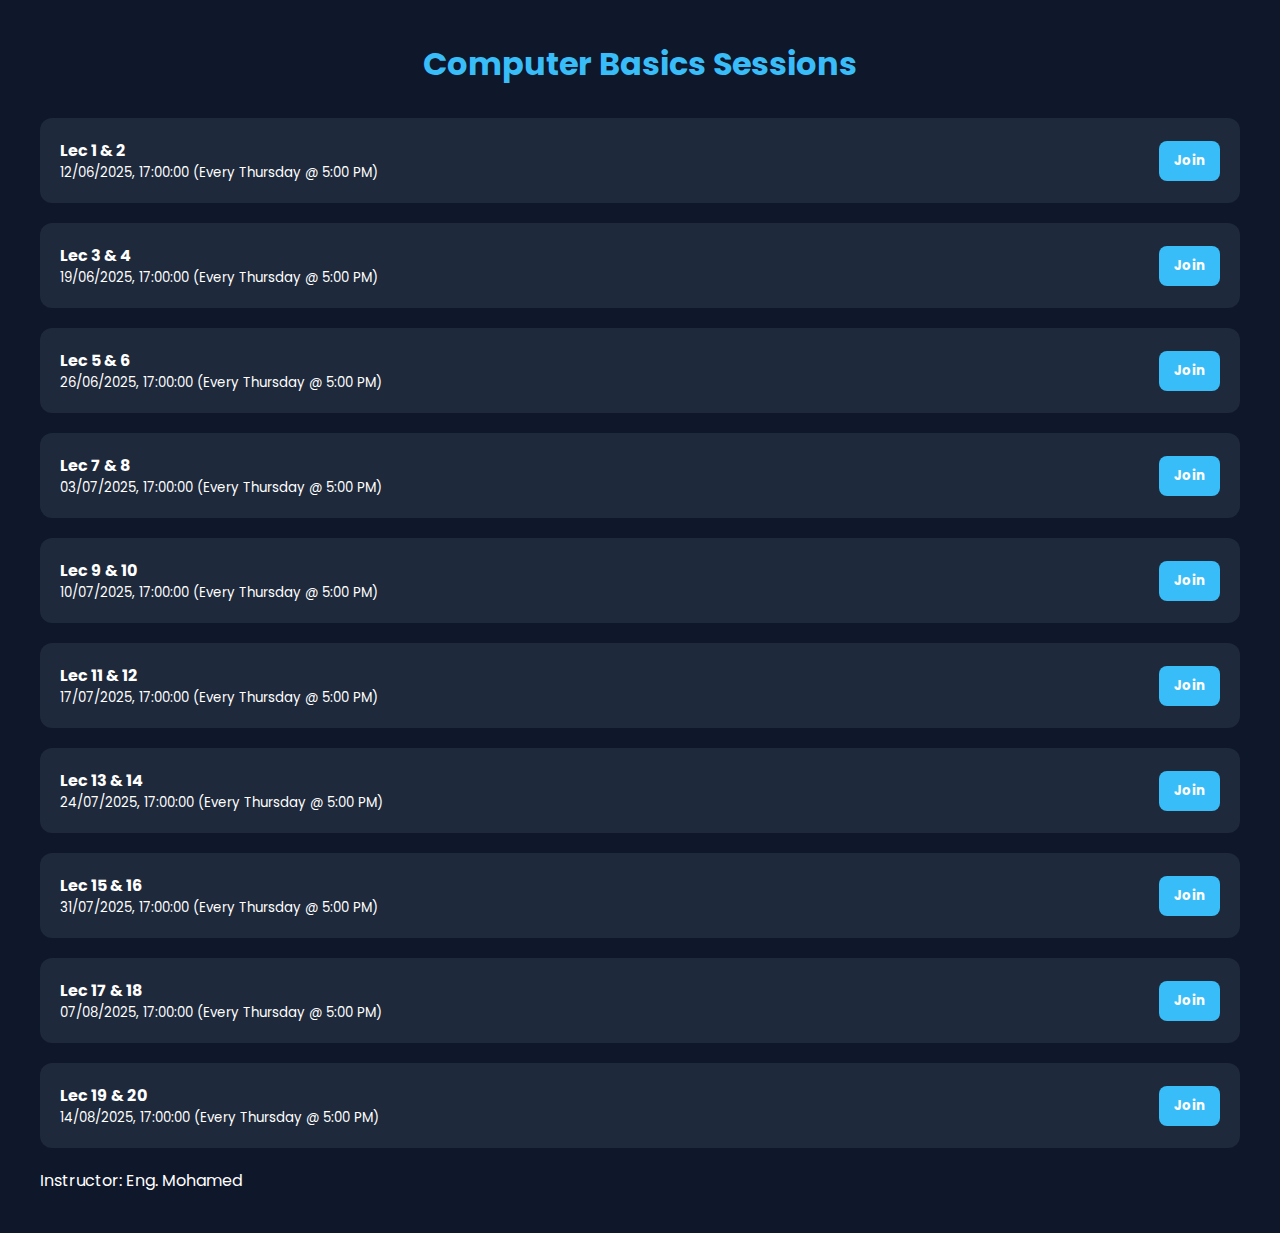
<file: computer.html>
<!DOCTYPE html>
<html lang="en">
<head>
    <meta charset="UTF-8">
    <meta name="viewport" content="width=device-width, initial-scale=1.0">
    <title>Computer</title>
    <link rel="shortcut icon" href="photo/1.ico" type="image/x-icon">
    <link rel="stylesheet" href="style.css">
</head>

<body class="sessions-body">
  <h1 class="sessions-h1">Computer Basics Sessions</h1>

  <div id="sessions-container"></div>

  <div class="footer">Instructor: Eng. Mohamed</div>

  <script>
    const sessions = [
      { title: "Lec 1 & 2", date: "2025-06-12", link: "https://us05web.zoom.us/j/86144785349?pwd=kGciXBKHeg5JBgSaI069AbR1aPu6J7.1" },
      { title: "Lec 3 & 4", date: "2025-06-19", link: "https://us05web.zoom.us/j/86144785349?pwd=kGciXBKHeg5JBgSaI069AbR1aPu6J7.1" },
      { title: "Lec 5 & 6", date: "2025-06-26", link: "https://us05web.zoom.us/j/86144785349?pwd=kGciXBKHeg5JBgSaI069AbR1aPu6J7.1" },
      { title: "Lec 7 & 8", date: "2025-07-03", link: "https://us05web.zoom.us/j/86144785349?pwd=kGciXBKHeg5JBgSaI069AbR1aPu6J7.1" },
      { title: "Lec 9 & 10", date: "2025-07-10", link: "https://us05web.zoom.us/j/86144785349?pwd=kGciXBKHeg5JBgSaI069AbR1aPu6J7.1" },
      { title: "Lec 11 & 12", date: "2025-07-17", link: "https://us05web.zoom.us/j/86144785349?pwd=kGciXBKHeg5JBgSaI069AbR1aPu6J7.1" },
      { title: "Lec 13 & 14", date: "2025-07-24", link: "https://us05web.zoom.us/j/86144785349?pwd=kGciXBKHeg5JBgSaI069AbR1aPu6J7.1" },
      { title: "Lec 15 & 16", date: "2025-07-31", link: "https://us05web.zoom.us/j/86144785349?pwd=kGciXBKHeg5JBgSaI069AbR1aPu6J7.1" },
      { title: "Lec 17 & 18", date: "2025-08-07", link: "https://us05web.zoom.us/j/86144785349?pwd=kGciXBKHeg5JBgSaI069AbR1aPu6J7.1" },
      { title: "Lec 19 & 20", date: "2025-08-14", link: "https://us05web.zoom.us/j/86144785349?pwd=kGciXBKHeg5JBgSaI069AbR1aPu6J7.1" }
    ];

    const container = document.getElementById('sessions-container');
    const now = new Date();

    sessions.forEach((s) => {
      const fullDate = new Date(`${s.date} 17:00`);
      const openTime = new Date(fullDate.getTime() - 15 * 60000);
      const available = now >= openTime;

      const div = document.createElement('div');
      div.className = 'session';

      div.innerHTML = `
        <div class="session-info">
          <strong>${s.title}</strong>
          <small>${fullDate.toLocaleString('en-GB')} (Every Thursday @ 5:00 PM)</small>
        </div>
        <div>
          <button class="join-btn" ${!available ? 'disabled' : ''} onclick="handleJoin('${s.link}')">Join</button>
        </div>
      `;

      container.appendChild(div);
    });

    function handleJoin(link) {
      alert("🔔 The session is now open! Good luck!");
      window.open(link, '_blank');
    }
  </script>
</body>
</html>
</file>
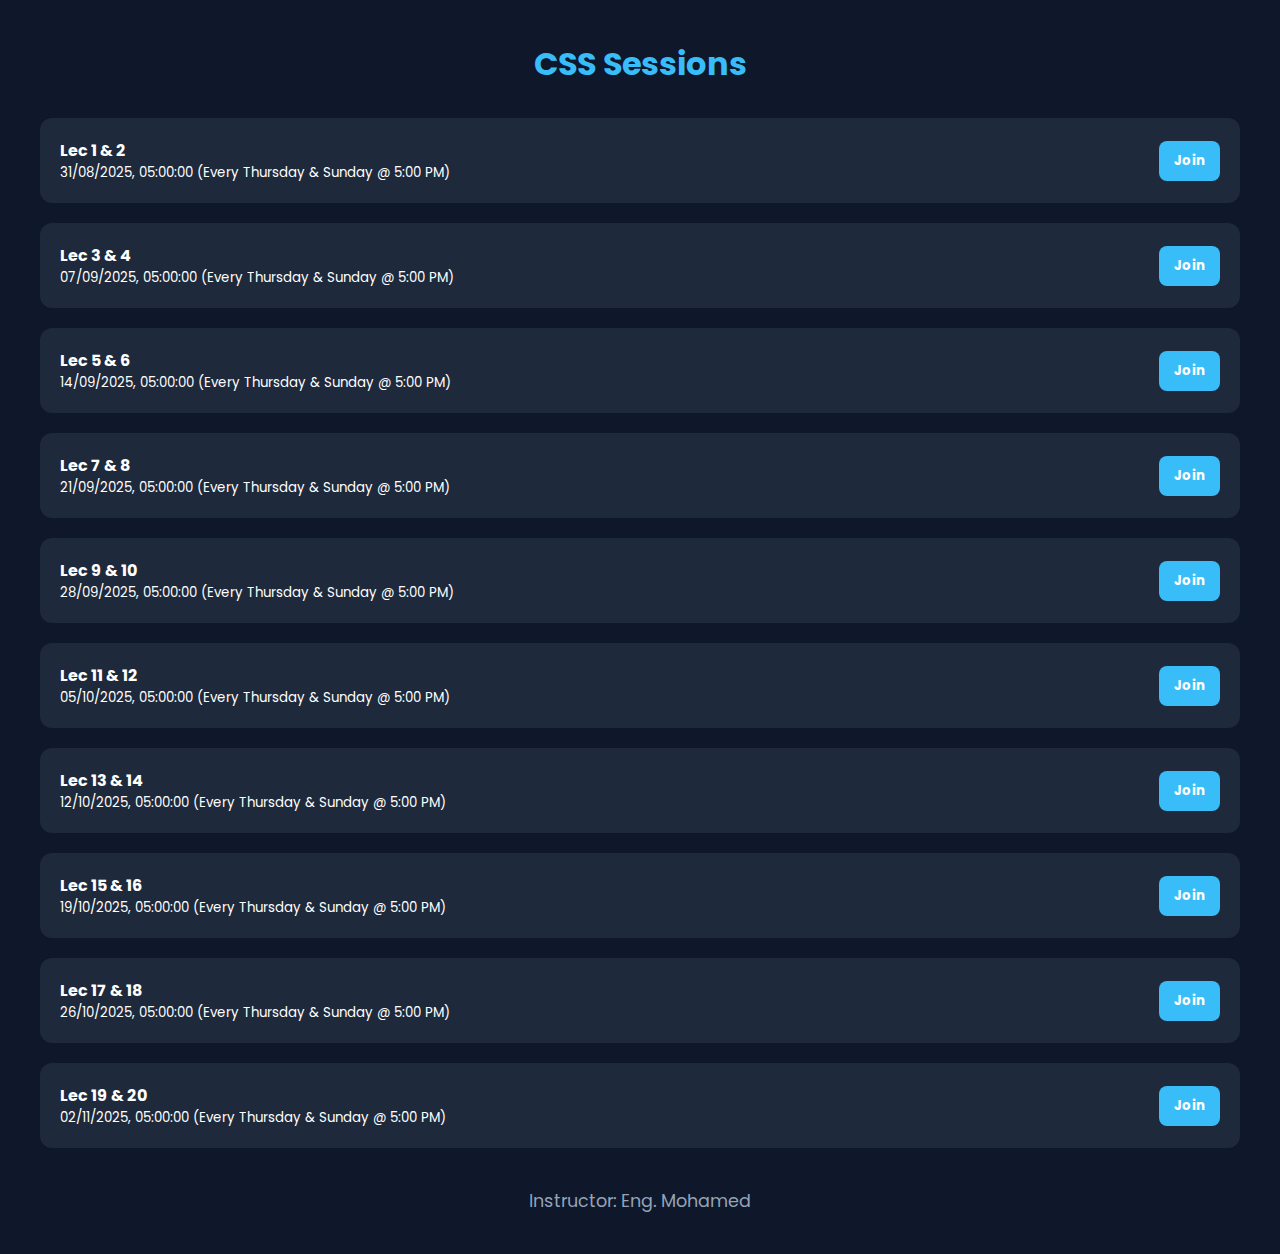
<file: CSS.html>
<!DOCTYPE html>
<html lang="en"></html>
<head>
    <meta charset="UTF-8">
    <meta name="viewport" content="width=device-width, initial-scale=1.0">
    <title> CSS </title>
    <link rel="shortcut icon" href="photo/1.ico" type="image/x-icon">
    <link rel="stylesheet" href="style.css">
</head>
<body class="sessions-body">
  <h1 class="sessions-h1">CSS Sessions</h1>

  
  <div id="sessions-container"></div>

  <div class="footer-sessions">Instructor: Eng. Mohamed</div>

  <script>
    const sessions = [
  { title: "Lec 1 & 2", date: "2025-08-31", link: "https://us05web.zoom.us/j/86144785349?pwd=kGciXBKHeg5JBgSaI069AbR1aPu6J7.1" }, // الأحد
  { title: "Lec 3 & 4", date: "2025-09-07", link: "https://us05web.zoom.us/j/86144785349?pwd=kGciXBKHeg5JBgSaI069AbR1aPu6J7.1" },
  { title: "Lec 5 & 6", date: "2025-09-14", link: "https://us05web.zoom.us/j/86144785349?pwd=kGciXBKHeg5JBgSaI069AbR1aPu6J7.1" },
  { title: "Lec 7 & 8", date: "2025-09-21", link: "https://us05web.zoom.us/j/86144785349?pwd=kGciXBKHeg5JBgSaI069AbR1aPu6J7.1" },
  { title: "Lec 9 & 10", date: "2025-09-28", link: "https://us05web.zoom.us/j/86144785349?pwd=kGciXBKHeg5JBgSaI069AbR1aPu6J7.1" },
  { title: "Lec 11 & 12", date: "2025-10-05", link: "https://us05web.zoom.us/j/86144785349?pwd=kGciXBKHeg5JBgSaI069AbR1aPu6J7.1" },
  { title: "Lec 13 & 14", date: "2025-10-12", link: "https://us05web.zoom.us/j/86144785349?pwd=kGciXBKHeg5JBgSaI069AbR1aPu6J7.1" },
  { title: "Lec 15 & 16", date: "2025-10-19", link: "https://us05web.zoom.us/j/86144785349?pwd=kGciXBKHeg5JBgSaI069AbR1aPu6J7.1" },
  { title: "Lec 17 & 18", date: "2025-10-26", link: "https://us05web.zoom.us/j/86144785349?pwd=kGciXBKHeg5JBgSaI069AbR1aPu6J7.1" },
  { title: "Lec 19 & 20", date: "2025-11-02", link: "https://us05web.zoom.us/j/86144785349?pwd=kGciXBKHeg5JBgSaI069AbR1aPu6J7.1" }
];



    const container = document.getElementById('sessions-container');
    const now = new Date();

    sessions.forEach((s, i) => {
      const fullDate = new Date(`${s.date} 05:00`); // 5:00 PM actual session time
      const openTime = new Date(fullDate.getTime() - 15 * 60000); // 15 mins before
      const available = now >= openTime;

      const div = document.createElement('div');
      div.className = 'session';

      div.innerHTML = `
        <div class="session-info">
          <strong>${s.title}</strong>
          <small>${fullDate.toLocaleString('en-GB')} (Every Thursday & Sunday @ 5:00 PM)</small>
        </div>
        <div>
          <button class="join-btn" ${!available ? 'disabled' : ''} onclick="handleJoin('${s.link}')">Join</button>
        </div>
      `;
      
      container.appendChild(div);
    });

    function handleJoin(link) {
      alert("🔔 The session is now open! Good luck!");
      window.open(link, '_blank');
      
    }
  </script>
</body>
</html>
</file>
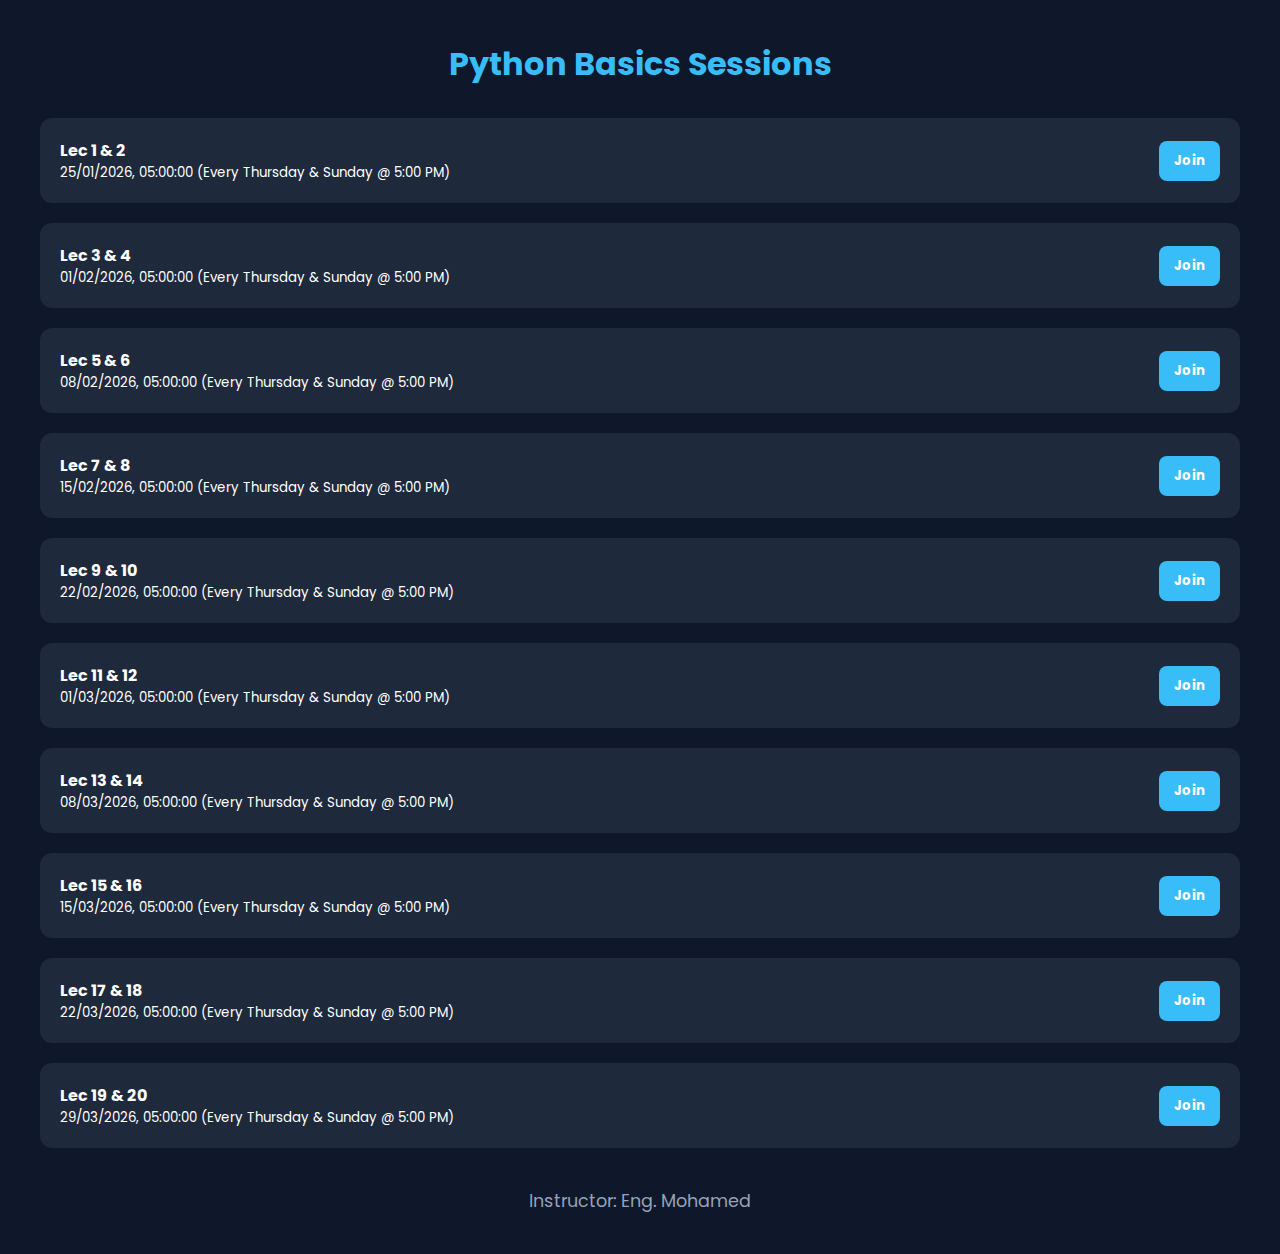
<file: Games_Development.html>
<!DOCTYPE html>
<html lang="en" dir="ltr">
<head>
    <meta charset="UTF-8">
    <meta name="viewport" content="width=device-width, initial-scale=1.0">
    <title>Games Development</title>
    <link rel="shortcut icon" href="photo/1.ico" type="image/x-icon">
    <link rel="stylesheet" href="style.css">
</head>

<body class="sessions-body">
  <h1 class="sessions-h1">Python Basics Sessions</h1>

  <div id="sessions-container"></div>

  <div class="footer-sessions">Instructor: Eng. Mohamed</div>

  <script>
    const sessions = [
  { title: "Lec 1 & 2", date: "2026-01-25", link: "https://us05web.zoom.us/j/86144785349?pwd=kGciXBKHeg5JBgSaI069AbR1aPu6J7.1" },
  { title: "Lec 3 & 4", date: "2026-02-01", link: "https://us05web.zoom.us/j/86144785349?pwd=kGciXBKHeg5JBgSaI069AbR1aPu6J7.1" },
  { title: "Lec 5 & 6", date: "2026-02-08", link: "https://us05web.zoom.us/j/86144785349?pwd=kGciXBKHeg5JBgSaI069AbR1aPu6J7.1" },
  { title: "Lec 7 & 8", date: "2026-02-15", link: "https://us05web.zoom.us/j/86144785349?pwd=kGciXBKHeg5JBgSaI069AbR1aPu6J7.1" },
  { title: "Lec 9 & 10", date: "2026-02-22", link: "https://us05web.zoom.us/j/86144785349?pwd=kGciXBKHeg5JBgSaI069AbR1aPu6J7.1" },
  { title: "Lec 11 & 12", date: "2026-03-01", link: "https://us05web.zoom.us/j/86144785349?pwd=kGciXBKHeg5JBgSaI069AbR1aPu6J7.1" },
  { title: "Lec 13 & 14", date: "2026-03-08", link: "https://us05web.zoom.us/j/86144785349?pwd=kGciXBKHeg5JBgSaI069AbR1aPu6J7.1" },
  { title: "Lec 15 & 16", date: "2026-03-15", link: "https://us05web.zoom.us/j/86144785349?pwd=kGciXBKHeg5JBgSaI069AbR1aPu6J7.1" },
  { title: "Lec 17 & 18", date: "2026-03-22", link: "https://us05web.zoom.us/j/86144785349?pwd=kGciXBKHeg5JBgSaI069AbR1aPu6J7.1" },
  { title: "Lec 19 & 20", date: "2026-03-29", link: "https://us05web.zoom.us/j/86144785349?pwd=kGciXBKHeg5JBgSaI069AbR1aPu6J7.1" }
];

    const container = document.getElementById('sessions-container');
    const now = new Date();

    sessions.forEach((s, i) => {
      const fullDate = new Date(`${s.date} 05:00`);
      const openTime = new Date(fullDate.getTime() - 15 * 60000);
      const available = now >= openTime;

      const div = document.createElement('div');
      div.className = 'session';

      div.innerHTML = `
        <div class="session-info">
          <strong>${s.title}</strong>
          <small>${fullDate.toLocaleString('en-GB')} (Every Thursday & Sunday @ 5:00 PM)</small>
        </div>
        <div>
          <button class="join-btn" ${!available ? 'disabled' : ''} onclick="handleJoin('${s.link}')">Join</button>
        </div>
      `;

      container.appendChild(div);
    });

    function handleJoin(link) {
      alert("🔔 The session is now open! Good luck!");
      window.open(link, '_blank');
    }
  </script>
</body>
</html>
</file>
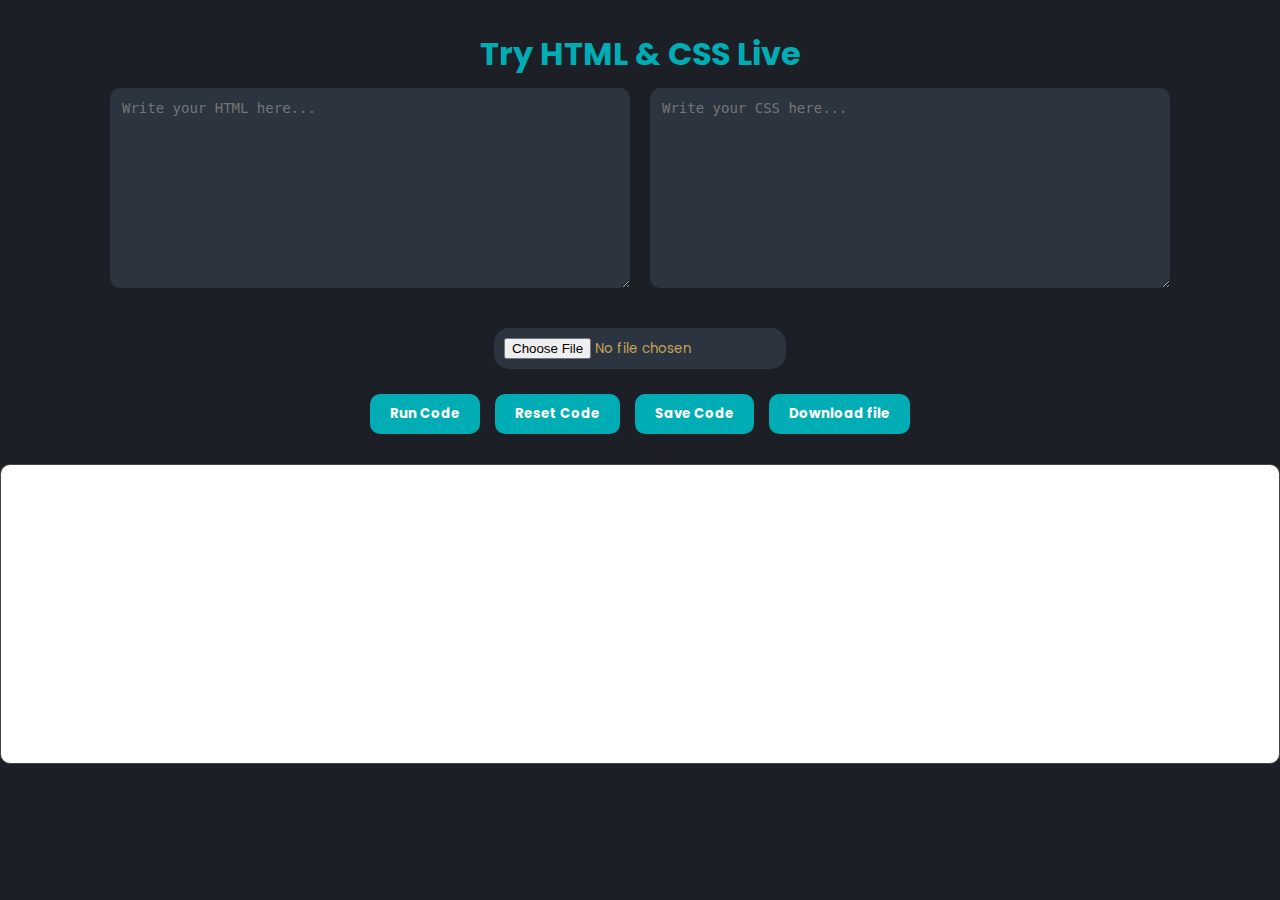
<file: HTML&CSS.html>
<!DOCTYPE html>
<html lang="en" dir="ltr">
<head>
    <meta charset="UTF-8">
    <meta name="viewport" content="width=device-width, initial-scale=1.0">
    <title>Try Coding online {HTML & CSS}</title>
    <link rel="shortcut icon" href="photo/1.ico" type="image/x-icon">
    <link rel="stylesheet" href="style.css">
</head>
<body>

  <h1 class="HTMLandCSSEditor"> Try HTML & CSS Live</h1>

  <div class="editor-container">
    <div class="editor-box">
      <textarea id="html" placeholder="Write your HTML here..."></textarea>
    </div>

    <div class="editor-box">
      <textarea id="css" placeholder="Write your CSS here..."></textarea>
    </div>
  </div>

  <div class="upload-box">
  <input type="file" id="fileUpload">
</div>


  <div class="editor-buttons">
    <button onclick="updatePreview()">Run Code</button>
    <button onclick="resetCode()">Reset Code</button>
    <button onclick="saveCode()">Save Code</button>
    <button onclick="downloadCode()">Download file</button>
  </div>

  <iframe id="preview" title="Live Preview"></iframe>

  <script>
    const htmlInput = document.getElementById("html");
    const cssInput = document.getElementById("css");
    const preview = document.getElementById("preview");

    function updatePreview() {
      const html = htmlInput.value;
      const css = `<style>${cssInput.value}</style>`;
      preview.srcdoc = css + html;
    }

    function resetCode() {
      htmlInput.value = "";
      cssInput.value = "";
      updatePreview();
    }

    function saveCode() {
      localStorage.setItem("workspaceHTML", htmlInput.value);
      localStorage.setItem("workspaceCSS", cssInput.value);
      alert("Code saved locally.");
    }

    function downloadCode() {
      const html = htmlInput.value;
      const css = `<style>${cssInput.value}</style>`;
      const fullCode = `<!DOCTYPE html><html><head><meta charset='UTF-8'>${css}</head><body>${html}</body></html>`;
      const blob = new Blob([fullCode], { type: "text/html" });
      const url = URL.createObjectURL(blob);
      const a = document.createElement("a");
      a.href = url;
      a.download = "P & D Group-Academy.workspace.html";
      a.click();
      URL.revokeObjectURL(url);
    }

    // Load saved code on page load
    window.onload = () => {
      const savedHTML = localStorage.getItem("workspaceHTML");
      const savedCSS = localStorage.getItem("workspaceCSS");
      if (savedHTML) htmlInput.value = savedHTML;
      if (savedCSS) cssInput.value = savedCSS;
      updatePreview();
    };

    document.getElementById("fileUpload").addEventListener("change", function () {
  const file = this.files[0];
  const reader = new FileReader();

  reader.onload = function () {
    const fileType = file.type;

    if (fileType.startsWith("image/")) {
      const imgTag = `<img src="${reader.result}" alt="Uploaded Image" style="max-width:100%;">`;
      htmlInput.value += `\n${imgTag}`;
    } else {
      const fileTag = `<a href="${reader.result}" target="_blank">Download ${file.name}</a>`;
      htmlInput.value += `\n${fileTag}`;
    }

    updatePreview();
  };

  if (file) {
    reader.readAsDataURL(file);
  }
});

  </script>

</body>
</html>
</file>
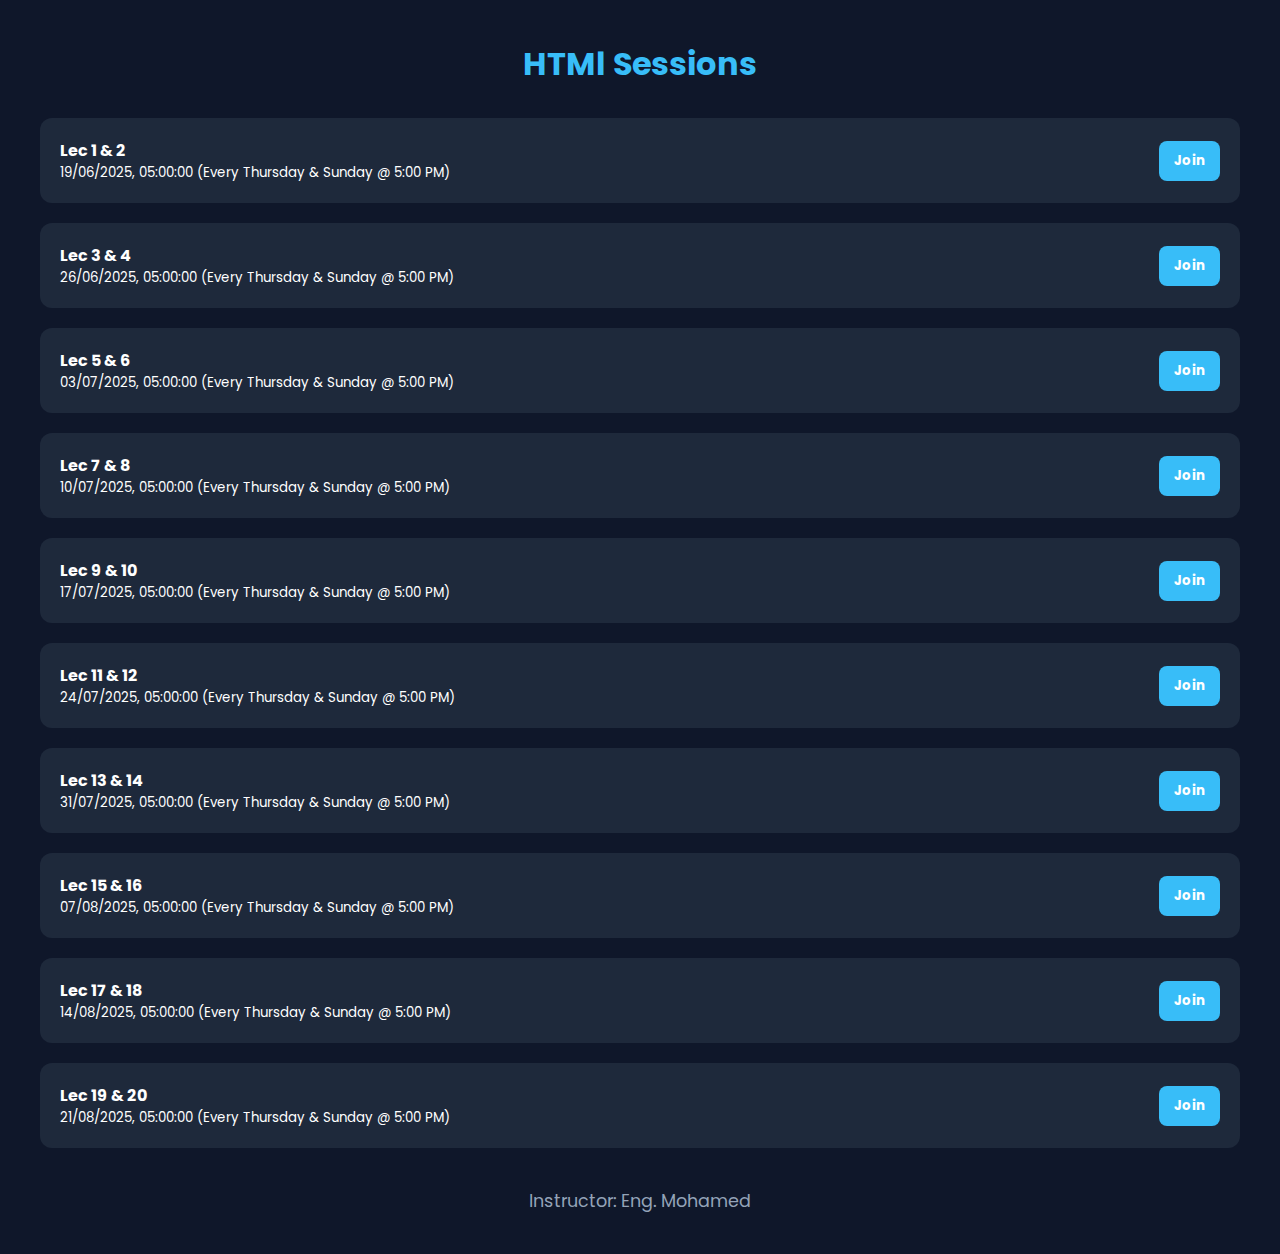
<file: HTML.html>
<!DOCTYPE html>
<html lang="en">
<head>
    <meta charset="UTF-8">
    <meta name="viewport" content="width=device-width, initial-scale=1.0">
    <title>HTML</title>
    <link rel="shortcut icon" href="photo/1.ico" type="image/x-icon">
    <link rel="stylesheet" href="style.css">
</head>
  
  
</head>
<body class="sessions-body">
  <h1 class="sessions-h1">HTMl Sessions</h1>

  
  <div id="sessions-container"></div>

  <div class="footer-sessions">Instructor: Eng. Mohamed</div>

  <script>
    const sessions = [
  { title: "Lec 1 & 2", date: "2025-06-19", link: "https://us05web.zoom.us/j/86144785349?pwd=kGciXBKHeg5JBgSaI069AbR1aPu6J7.1" },
  { title: "Lec 3 & 4", date: "2025-06-26", link: "https://us05web.zoom.us/j/86144785349?pwd=kGciXBKHeg5JBgSaI069AbR1aPu6J7.1" },
  { title: "Lec 5 & 6", date: "2025-07-03", link: "https://us05web.zoom.us/j/86144785349?pwd=kGciXBKHeg5JBgSaI069AbR1aPu6J7.1" },
  { title: "Lec 7 & 8", date: "2025-07-10", link: "https://us05web.zoom.us/j/86144785349?pwd=kGciXBKHeg5JBgSaI069AbR1aPu6J7.1" },
  { title: "Lec 9 & 10", date: "2025-07-17", link: "https://us05web.zoom.us/j/86144785349?pwd=kGciXBKHeg5JBgSaI069AbR1aPu6J7.1" },
  { title: "Lec 11 & 12", date: "2025-07-24", link: "https://us05web.zoom.us/j/86144785349?pwd=kGciXBKHeg5JBgSaI069AbR1aPu6J7.1" },
  { title: "Lec 13 & 14", date: "2025-07-31", link: "https://us05web.zoom.us/j/86144785349?pwd=kGciXBKHeg5JBgSaI069AbR1aPu6J7.1" },
  { title: "Lec 15 & 16", date: "2025-08-07", link: "https://us05web.zoom.us/j/86144785349?pwd=kGciXBKHeg5JBgSaI069AbR1aPu6J7.1" },
  { title: "Lec 17 & 18", date: "2025-08-14", link: "https://us05web.zoom.us/j/86144785349?pwd=kGciXBKHeg5JBgSaI069AbR1aPu6J7.1" },
  { title: "Lec 19 & 20", date: "2025-08-21", link: "https://us05web.zoom.us/j/86144785349?pwd=kGciXBKHeg5JBgSaI069AbR1aPu6J7.1" }
];



    const container = document.getElementById('sessions-container');
    const now = new Date();

    sessions.forEach((s, i) => {
      const fullDate = new Date(`${s.date} 05:00`); // 5:00 PM actual session time
      const openTime = new Date(fullDate.getTime() - 15 * 60000); // 15 mins before
      const available = now >= openTime;

      const div = document.createElement('div');
      div.className = 'session';

      div.innerHTML = `
        <div class="session-info">
          <strong>${s.title}</strong>
          <small>${fullDate.toLocaleString('en-GB')} (Every Thursday & Sunday @ 5:00 PM)</small>
        </div>
        <div>
          <button class="join-btn" ${!available ? 'disabled' : ''} onclick="handleJoin('${s.link}')">Join</button>
        </div>
      `;
      
      container.appendChild(div);
    });

    function handleJoin(link) {
      alert("🔔 The session is now open! Good luck!");
      window.open(link, '_blank');
      
    }
  </script>
</body>
</html>
</file>
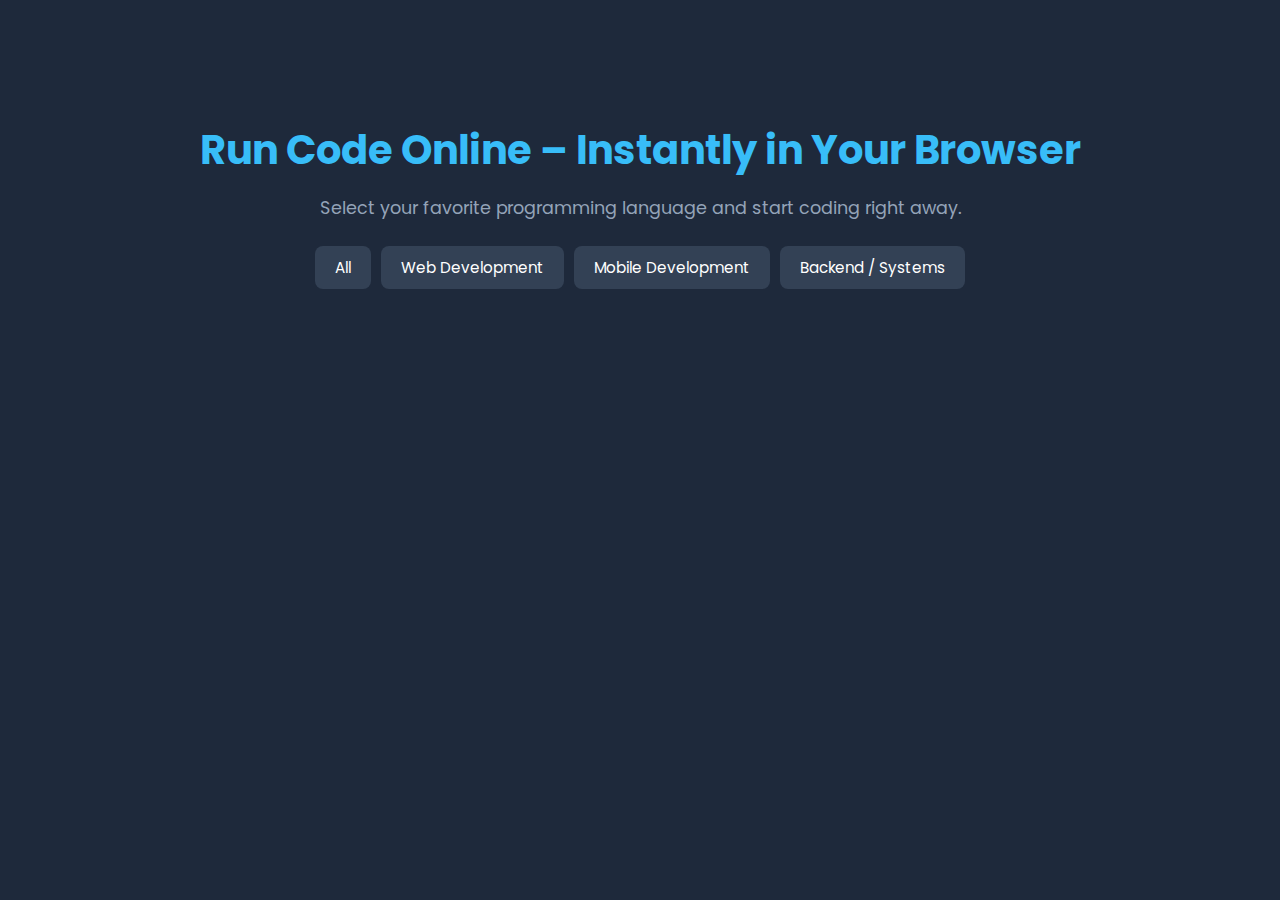
<file: lang_of_prgramming.html>
<!DOCTYPE html>
<html lang="en" dir="ltr">
<head>
    <meta charset="UTF-8">
    <meta name="viewport" content="width=device-width, initial-scale=1.0">
    <title>online Code Editors</title>
    <link rel="shortcut icon" href="photo/1.ico" type="image/x-icon">
    <link rel="stylesheet" href="style.css">
</head>

<script>
  window.onload = function () {
    filterCategory('none');
  };

  function filterCategory(category) {
    const buttons = document.querySelectorAll('#languageButtons .run-btn');
    buttons.forEach(btn => {
      if (category === 'all') {
        btn.style.display = 'inline-block';
      } else if (category === 'none') {
        btn.style.display = 'none';
      } else if (btn.dataset.category.includes(category)) {
        btn.style.display = 'inline-block';
      } else {
        btn.style.display = 'none';
      }
    });
  }
</script>

<body class="run-code-section">
<section class="run-code-section">
  <h2>Run Code Online – Instantly in Your Browser</h2>
  <p>Select your favorite programming language and start coding right away.</p>

  <!-- Filter Buttons -->
  <div class="filter-buttons">
    <button onclick="filterCategory('all')">All</button>
    <button onclick="filterCategory('web')">Web Development</button>
    <button onclick="filterCategory('mobile')">Mobile Development</button>
    <button onclick="filterCategory('backend')">Backend / Systems</button>
  </div>

  <!-- Language Buttons -->
  <div class="run-buttons" id="languageButtons">
        <a href="https://playcode.io" target="_blank" class="run-btn htmlcss" data-category="web">HTML/CSS/JS</a>
    <a href="https://playcode.io" target="_blank" class="run-btn javascript" data-category="web">JavaScript</a>
    <a href="https://www.typescriptlang.org/play" target="_blank" class="run-btn typescript" data-category="web">TypeScript</a>
    <a href="https://www.onlinegdb.com/online_php_interpreter" target="_blank" class="run-btn php" data-category="web">PHP</a>
    <a href="https://sass-lang.com/playground/" target="_blank" class="run-btn sass" data-category="web">SASS</a>
    <a href="https://stackblitz.com/edit/angular-live-compiler?file=src%2Fapp%2Fapp.component.ts" target="_blank" class="run-btn angular" data-category="web">Angular</a>

    <!-- 📱 Mobile Development -->
    <a href="https://replit.com/languages/swift" target="_blank" class="run-btn swift" data-category="mobile">Swift</a>
    <a href="https://replit.com/languages/kotlin" target="_blank" class="run-btn kotlin" data-category="mobile">Kotlin</a>
    <a href="https://replit.com/languages/java10" target="_blank" class="run-btn java" data-category="mobile">Java</a>
    <a href="https://dartpad.dev/" target="_blank" class="run-btn dart" data-category="mobile">Dart</a>

    <!-- ⚙️ Backend / Systems -->
    <a href="https://replit.com/languages/python3" target="_blank" class="run-btn python" data-category="backend">Python</a>
    <a href="https://www.onlinegdb.com/online_c_compiler" target="_blank" class="run-btn c" data-category="backend">C</a>
    <a href="https://www.onlinegdb.com/online_c++_compiler" target="_blank" class="run-btn cpp" data-category="backend">C++</a>
    <a href="https://replit.com/languages/ruby" target="_blank" class="run-btn ruby" data-category="backend">Ruby</a>
    <a href="https://replit.com/languages/go" target="_blank" class="run-btn go" data-category="backend">Go</a>
    <a href="https://replit.com/languages/rust" target="_blank" class="run-btn rust" data-category="backend">Rust</a>
    <a href="https://replit.com/languages/bash" target="_blank" class="run-btn bash" data-category="backend">Bash</a>
    <a href="https://dotnetfiddle.net" target="_blank" class="run-btn csharp" data-category="backend">C#</a>
    <a href="https://replit.com/languages/nodejs" target="_blank" class="run-btn node" data-category="backend">Node.js</a>
    <a href="https://sqliteonline.com" target="_blank" class="run-btn sql" data-category="backend">SQL</a>

  </div>
</section>






</body>
</html>
</file>
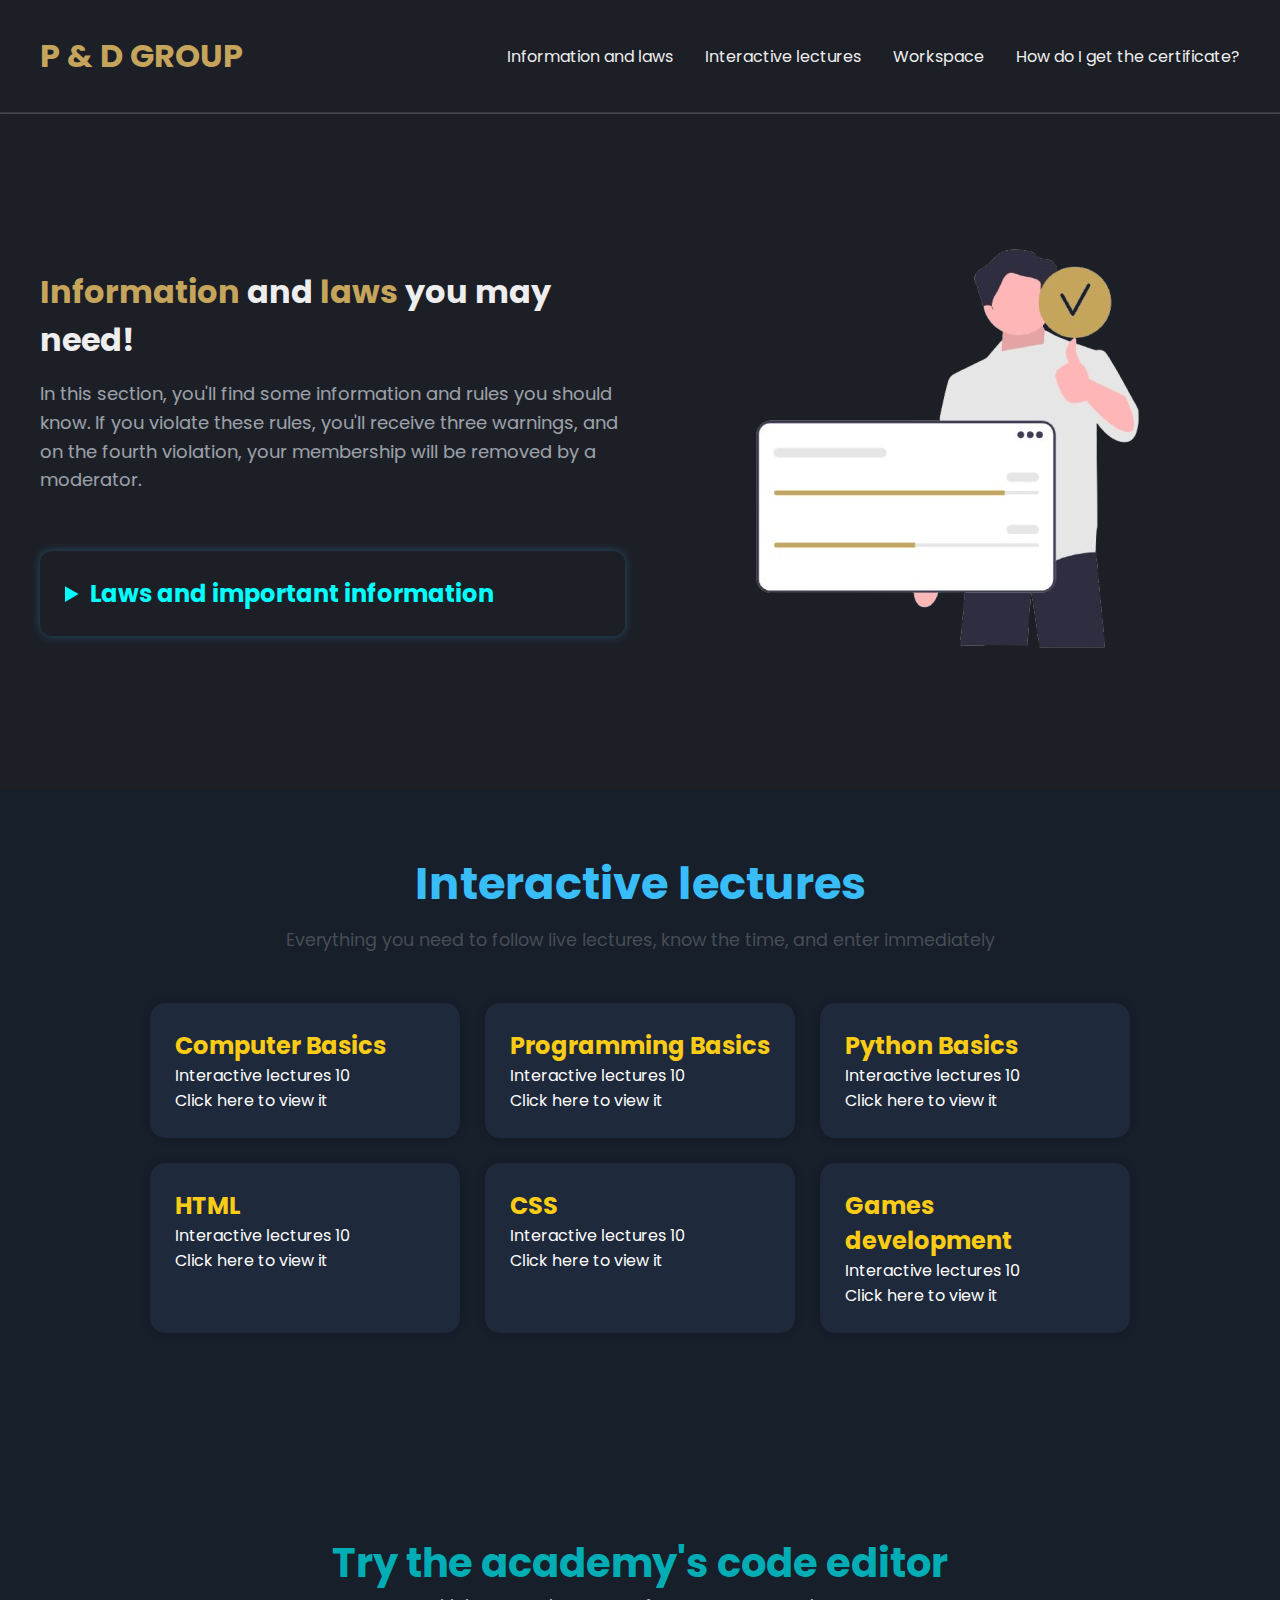
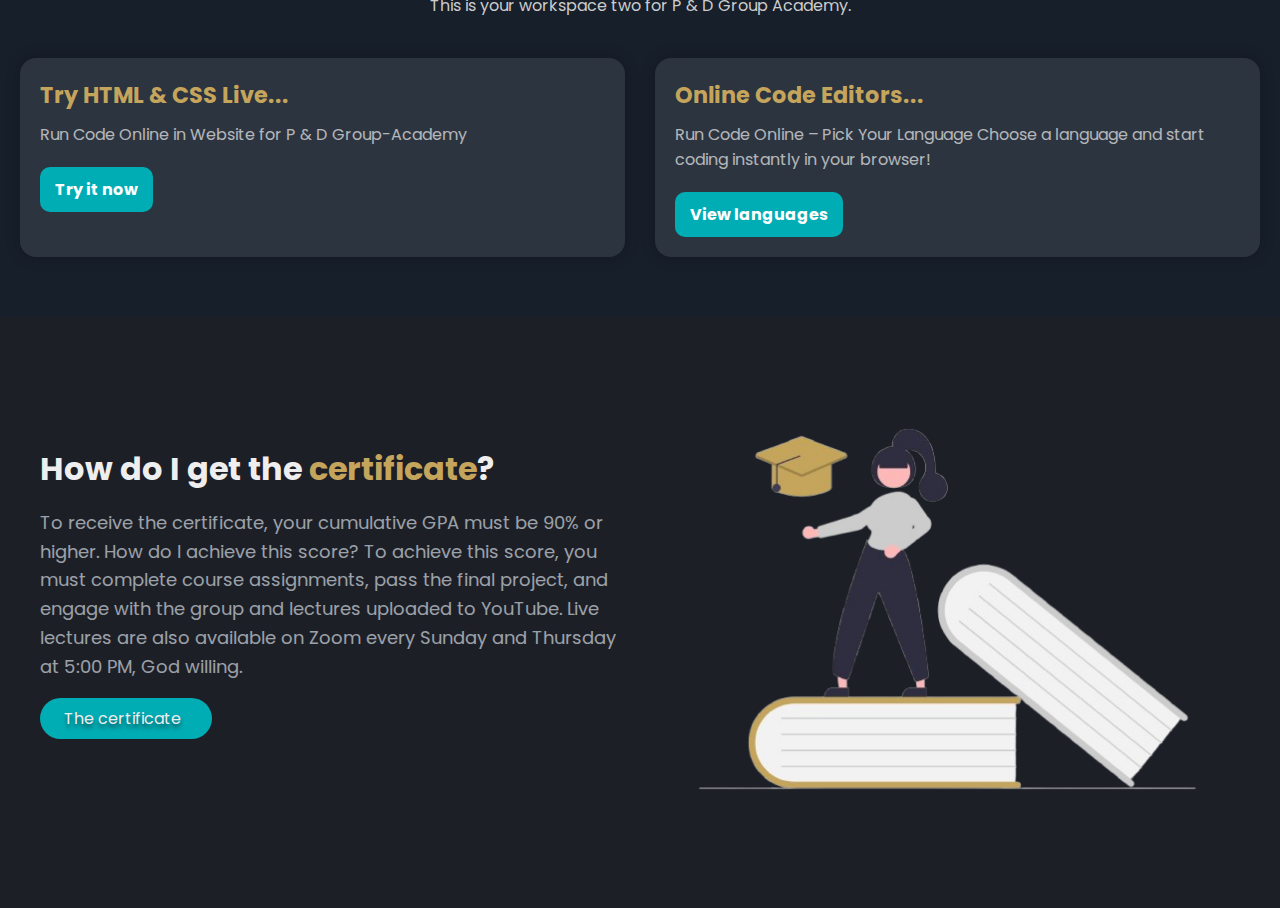
<file: main.html>
<!DOCTYPE html>
<html lang="en">
<head>
    <meta charset="UTF-8">
    <meta name="viewport" content="width=device-width, initial-scale=1.0">
    <title>Learn More About The P & D Group-Academy</title>
    <link rel="shortcut icon" href="photo/1.ico" type="image/x-icon">
    <link rel="stylesheet" href="style.css">
</head>
<script>
// Show the element after 2.5 seconds
setTimeout(() => {
  document.getElementById('returnHint').classList.add('visible');
}, 2500);

// Navigate on Ctrl + P
window.addEventListener('keydown', function (e) {
  if (e.ctrlKey && e.key.toLowerCase() === 'm') {
    e.preventDefault();
    window.location.href = 'index.html'; // غير الرابط حسب صفحتك
  }
});

</script>
<body>
    <header>
        <!--<img src="photo/1.jpg" alt="P & D Group logo" class="logo">-->
        <h1 class="logo1">P & D GROUP</h1>
        <nav class="navigation">
            <ul> 
                <li><a href="#Information-and-laws-you-may-need">Information and laws </a></li>
                <li><a href="#Interactive-lectures">Interactive lectures </a></li>
                <li><a href="#Workspace">Workspace </a></li>
                <li><a href="#certificate">How do I get the certificate?</a></li>
            </ul>
        </nav>
    </header>
    <hr />
    <!------------------------------------------------------------------>
      <div id="returnHint" class="hidden">
          <span class="text">Press <strong>Ctrl + m</strong> to return to the homepage</span>
      </div>   
    <!------------------------------------------------------------------>

    <section class="rules-section" id="laws">
  <div class="rules-container">
    <div class="rules-text">
      <h2 class="rules-title"><span>Information</span> and <span>laws</span> you may need!</h2>
      <p class="rules-desc">
        In this section, you'll find some information and rules you should know.  
        If you violate these rules, you'll receive three warnings, and on the fourth violation,  
        your membership will be removed by a moderator.
      </p>
      
      <details>
    <summary> Laws and important information</summary>
    <ul class="laws">
      <li>Sharing lecture links with unregistered users is prohibited.</li>
      <li>Attendance on time is a condition for obtaining the certificate.</li>
      <li>Each interactive lecture counts towards the final assessment.</li>
      <li>You can't take a girl's number from the group, and you can't insult her.</li>
      <li>Each lecture will be recorded after completion and we will send it to the group the next day.</li>
      <li>You must do your homework for every lecture without any excuses.</li>
      <li>It is best to prepare a notebook before the lecture to record the most important points.</li>
      <li>Any violation will result in expulsion from the academy, but only after three warnings.</li>
    </ul>
  </details>
    </div>
    <div class="rules-image">
        <img src="photo/undraw_join.png" alt="hero image" class="heroImg3">
    </div>
  </div>
</section>

      <!--<a href="Dawnload Tables of Course/Computer basics - Sheet1.pdf " download translate="yes" target="_blank">View Table 1 {Computer Basics}</a><br>-->
<!---------------------------------------------------------------------------------------->
<div class="section1">
<section id="Interactive-lectures" class="Interactive-lectures">
  <h2 style="text-align: center; font-size: 2.8rem; color: #38bdf8; margin-bottom: 10px;">  Interactive lectures</h2>
  <p style="text-align: center; color: #484d55; margin-bottom: 50px; font-size: 1.1rem;">
    Everything you need to follow live lectures, know the time, and enter immediately 
  </p>

  <div style="display: flex; flex-wrap: wrap; gap: 25px; justify-content: center;">
    <!-- كارت الدورة -->
    <div  onclick="window.location.href='computer.html'" style="cursor: pointer; background-color: #1e293b; border-radius: 15px; padding: 25px; width: 310px; box-shadow: 0 0 10px rgba(0,0,0,0.2); transition: transform 0.3s;" >
      <h3 style="color: #facc15; font-size: 1.5rem;">   Computer Basics</h3>
      <p> Interactive lectures 10 </p>
      <p> Click here to view it </p>
    </div>

    <div onclick="window.location.href='programming.html'" style="cursor: pointer; background-color: #1e293b; border-radius: 15px; padding: 25px; width: 310px; box-shadow: 0 0 10px rgba(0,0,0,0.2); transition: transform 0.3s;" >
      <h3 style="color: #facc15; font-size: 1.5rem;">Programming Basics</h3>
      <p> Interactive lectures 10 </p>
      <p> Click here to view it </p>
    </div>

    <div onclick="window.location.href='Python.html'" style="cursor: pointer; background-color: #1e293b; border-radius: 15px; padding: 25px; width: 310px; box-shadow: 0 0 10px rgba(0,0,0,0.2); transition: transform 0.3s;">
      <h3 style="color: #facc15; font-size: 1.5rem; ">Python Basics</h3>
      <p> Interactive lectures 10 </p>
      <p> Click here to view it </p>
    </div>

    <div onclick="window.location.href='HTML.html'" style="cursor: pointer; background-color: #1e293b; border-radius: 15px; padding: 25px; width: 310px; box-shadow: 0 0 10px rgba(0,0,0,0.2); transition: transform 0.3s;">
      <h3 style="color: #facc15; font-size: 1.5rem;">HTML</h3>
      <p> Interactive lectures 10 </p>
      <p> Click here to view it </p>
    </div>

    <div onclick="window.location.href='CSS.html'" style="cursor: pointer; background-color: #1e293b; border-radius: 15px; padding: 25px; width: 310px; box-shadow: 0 0 10px rgba(0,0,0,0.2); transition: transform 0.3s;">
      <h3 style="color: #facc15; font-size: 1.5rem;">CSS</h3>
      <p> Interactive lectures 10 </p>
      <p> Click here to view it </p>
    </div>

    <div onclick="window.location.href='Games_Development.html'" style="cursor: pointer; background-color: #1e293b; border-radius: 15px; padding: 25px; width: 310px; box-shadow: 0 0 10px rgba(0,0,0,0.2); transition: transform 0.3s;">
      <h3 style="color: #facc15; font-size: 1.5rem;">Games development</h3>
      <p> Interactive lectures 10 </p>
      <p> Click here to view it </p>
    </div>
  </div>
</section>

 <section class="workspace" id="Workspace">
  <div class="workspace-header">
    <h2> Try the academy's code editor </h2>
    <p>This is your workspace two for P & D Group Academy.</p>
  </div>
  <div class="workspace-cards">
    <div class="card">
      <h3> Try HTML & CSS Live... </h3>
      <p>Run Code Online in Website for P & D Group-Academy</p>
      <a href="HTML&CSS.html" target="_blank">Try it now</a>
    </div>
    <div class="card">
      <h3> Online Code Editors... </h3>
      <p> Run Code Online – Pick Your Language
        Choose a language and start coding instantly in your browser!</p>
      <a href="lang_of_prgramming.html" target="_blank">View languages</a>
    </div>
  </div>
</section>
</div>
<!-------------------------------------------------------->

    <section class="rules-section" id="certificate">
  <div class="rules-container">
    <div class="rules-text">
      <h2 class="rules-title">How do I get the <span>certificate</span>?</h2>
      <p class="rules-desc">
        To receive the certificate, your cumulative GPA must be 90% or higher. How do I achieve this score? To achieve this score, you must complete course assignments, pass the final project, and engage with the group and lectures uploaded to YouTube. Live lectures are also available on Zoom every Sunday and Thursday at 5:00 PM, God willing.
      </p>
            <a href="certificate/Certificate Mohamed Salama.pdf" download="download" target="_blank" class="viewanddownloadcertificate"> The certificate</a><br>

    </div>
    <div class="rules-image">
        <img src="photo/undraw_educatio.png" alt="certificate image" class="certificateImg">
    </div>
    
  </div>
        
</section>

</body>
</html>
</file>
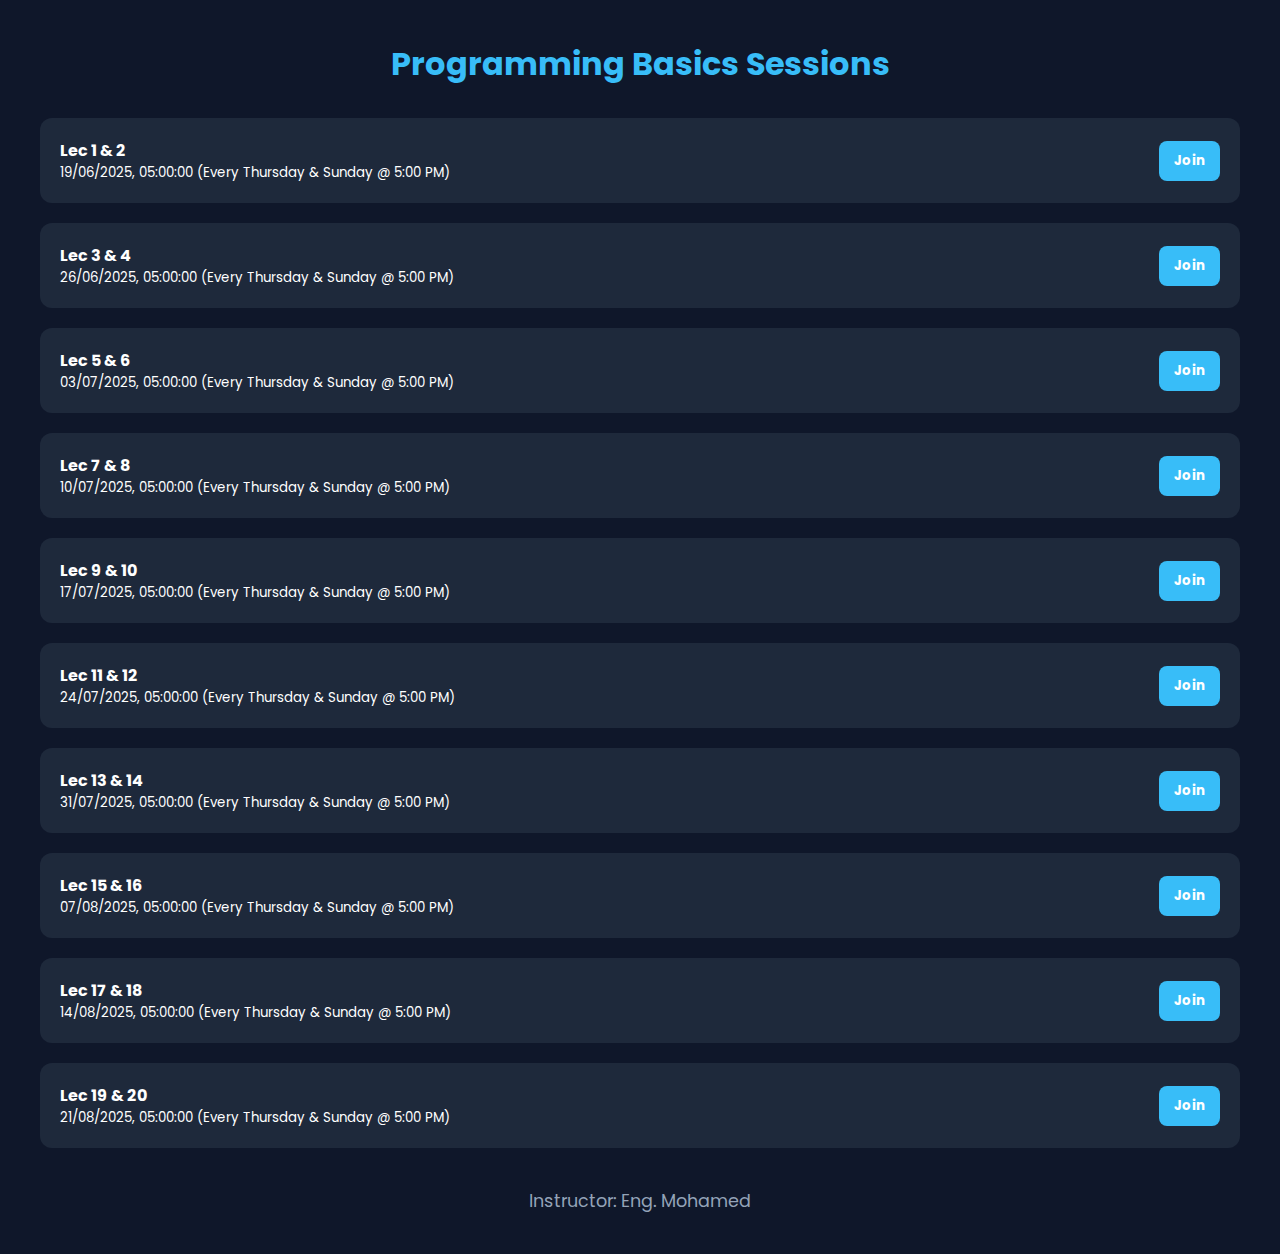
<file: Programming.html>
<!DOCTYPE html>
<html lang="en">
<head>
    <meta charset="UTF-8">
    <meta name="viewport" content="width=device-width, initial-scale=1.0">
    <title>Programming</title>
    <link rel="shortcut icon" href="photo/1.ico" type="image/x-icon">
    <link rel="stylesheet" href="style.css">
</head>
  
  
</head>
<body class="sessions-body">
  <h1 class="sessions-h1">Programming Basics Sessions</h1>

  <div id="sessions-container"></div>

  <div class="footer-sessions">Instructor: Eng. Mohamed</div>

  <script>
    const sessions = [
  { title: "Lec 1 & 2", date: "2025-06-19", link: "https://us05web.zoom.us/j/86144785349?pwd=kGciXBKHeg5JBgSaI069AbR1aPu6J7.1" },
  { title: "Lec 3 & 4", date: "2025-06-26", link: "https://us05web.zoom.us/j/86144785349?pwd=kGciXBKHeg5JBgSaI069AbR1aPu6J7.1" },
  { title: "Lec 5 & 6", date: "2025-07-03", link: "https://us05web.zoom.us/j/86144785349?pwd=kGciXBKHeg5JBgSaI069AbR1aPu6J7.1" },
  { title: "Lec 7 & 8", date: "2025-07-10", link: "https://us05web.zoom.us/j/86144785349?pwd=kGciXBKHeg5JBgSaI069AbR1aPu6J7.1" },
  { title: "Lec 9 & 10", date: "2025-07-17", link: "https://us05web.zoom.us/j/86144785349?pwd=kGciXBKHeg5JBgSaI069AbR1aPu6J7.1" },
  { title: "Lec 11 & 12", date: "2025-07-24", link: "https://us05web.zoom.us/j/86144785349?pwd=kGciXBKHeg5JBgSaI069AbR1aPu6J7.1" },
  { title: "Lec 13 & 14", date: "2025-07-31", link: "https://us05web.zoom.us/j/86144785349?pwd=kGciXBKHeg5JBgSaI069AbR1aPu6J7.1" },
  { title: "Lec 15 & 16", date: "2025-08-07", link: "https://us05web.zoom.us/j/86144785349?pwd=kGciXBKHeg5JBgSaI069AbR1aPu6J7.1" },
  { title: "Lec 17 & 18", date: "2025-08-14", link: "https://us05web.zoom.us/j/86144785349?pwd=kGciXBKHeg5JBgSaI069AbR1aPu6J7.1" },
  { title: "Lec 19 & 20", date: "2025-08-21", link: "https://us05web.zoom.us/j/86144785349?pwd=kGciXBKHeg5JBgSaI069AbR1aPu6J7.1" }
];


    const container = document.getElementById('sessions-container');
    const now = new Date();

    sessions.forEach((s, i) => {
      const fullDate = new Date(`${s.date} 05:00`); // 5:00 PM actual session time
      const openTime = new Date(fullDate.getTime() - 15 * 60000); // 15 mins before
      const available = now >= openTime;

      const div = document.createElement('div');
      div.className = 'session';

      div.innerHTML = `
        <div class="session-info">
          <strong>${s.title}</strong>
          <small>${fullDate.toLocaleString('en-GB')} (Every Thursday & Sunday @ 5:00 PM)</small>
        </div>
        <div>
          <button class="join-btn" ${!available ? 'disabled' : ''} onclick="handleJoin('${s.link}')">Join</button>
        </div>
      `;
      
      container.appendChild(div);
    });

    function handleJoin(link) {
      alert("🔔 The session is now open! Good luck!");
      window.open(link, '_blank');
      
    }
  </script>
</body>
</html>
</file>
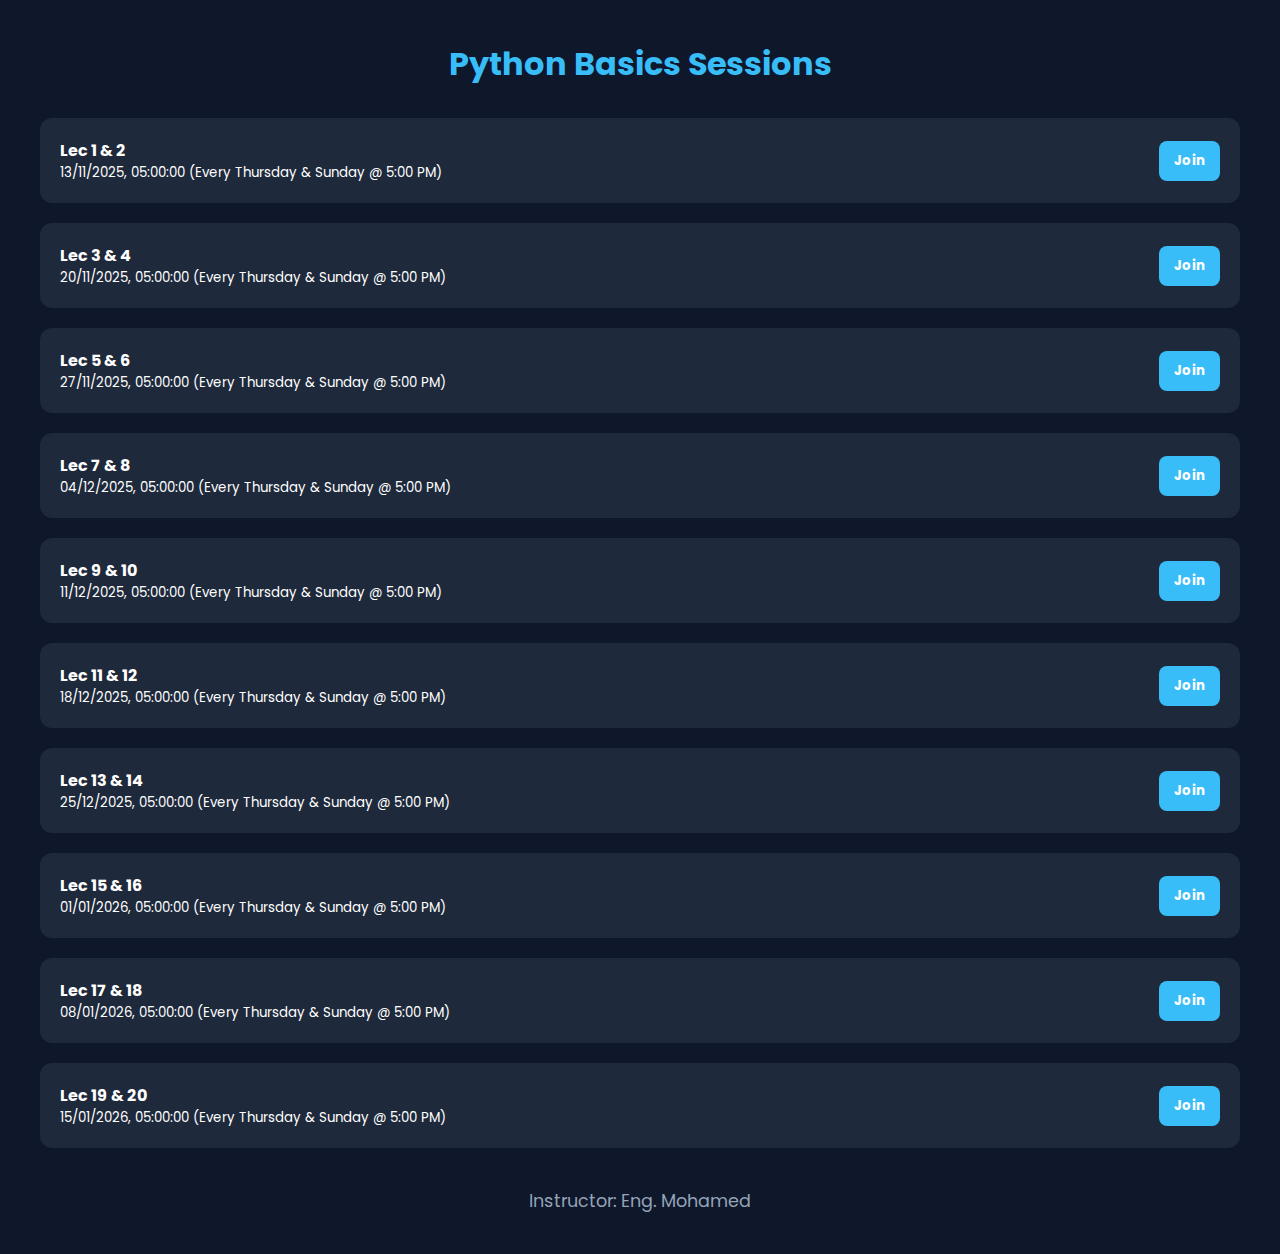
<file: Python.html>
<!DOCTYPE html>
<html lang="en">
<head>
  <meta charset="UTF-8">
  <meta name="viewport" content="width=device-width, initial-scale=1.0">
  <title>Python</title>
  <link rel="shortcut icon" href="photo/1.ico" type="image/x-icon">
  <link rel="stylesheet" href="style.css">
</head>
<body class="sessions-body">
  <h1 class="sessions-h1">Python Basics Sessions</h1>

  <div id="sessions-container"></div>

  <div class="footer-sessions">Instructor: Eng. Mohamed</div>

  <script>
    const sessions = [
  { title: "Lec 1 & 2", date: "2025-11-13", link: "https://us05web.zoom.us/j/86144785349?pwd=kGciXBKHeg5JBgSaI069AbR1aPu6J7.1" },
  { title: "Lec 3 & 4", date: "2025-11-20", link: "https://us05web.zoom.us/j/86144785349?pwd=kGciXBKHeg5JBgSaI069AbR1aPu6J7.1" },
  { title: "Lec 5 & 6", date: "2025-11-27", link: "https://us05web.zoom.us/j/86144785349?pwd=kGciXBKHeg5JBgSaI069AbR1aPu6J7.1" },
  { title: "Lec 7 & 8", date: "2025-12-04", link: "https://us05web.zoom.us/j/86144785349?pwd=kGciXBKHeg5JBgSaI069AbR1aPu6J7.1" },
  { title: "Lec 9 & 10", date: "2025-12-11", link: "https://us05web.zoom.us/j/86144785349?pwd=kGciXBKHeg5JBgSaI069AbR1aPu6J7.1" },
  { title: "Lec 11 & 12", date: "2025-12-18", link: "https://us05web.zoom.us/j/86144785349?pwd=kGciXBKHeg5JBgSaI069AbR1aPu6J7.1" },
  { title: "Lec 13 & 14", date: "2025-12-25", link: "https://us05web.zoom.us/j/86144785349?pwd=kGciXBKHeg5JBgSaI069AbR1aPu6J7.1" },
  { title: "Lec 15 & 16", date: "2026-01-01", link: "https://us05web.zoom.us/j/86144785349?pwd=kGciXBKHeg5JBgSaI069AbR1aPu6J7.1" },
  { title: "Lec 17 & 18", date: "2026-01-08", link: "https://us05web.zoom.us/j/86144785349?pwd=kGciXBKHeg5JBgSaI069AbR1aPu6J7.1" },
  { title: "Lec 19 & 20", date: "2026-01-15", link: "https://us05web.zoom.us/j/86144785349?pwd=kGciXBKHeg5JBgSaI069AbR1aPu6J7.1" }
];

    const container = document.getElementById('sessions-container');
    const now = new Date();

    sessions.forEach((s, i) => {
      const fullDate = new Date(`${s.date} 05:00`);
      const openTime = new Date(fullDate.getTime() - 15 * 60000);
      const available = now >= openTime;

      const div = document.createElement('div');
      div.className = 'session';

      div.innerHTML = `
        <div class="session-info">
          <strong>${s.title}</strong>
          <small>${fullDate.toLocaleString('en-GB')} (Every Thursday & Sunday @ 5:00 PM)</small>
        </div>
        <div>
          <button class="join-btn" ${!available ? 'disabled' : ''} onclick="handleJoin('${s.link}')">Join</button>
        </div>
      `;

      container.appendChild(div);
    });

    function handleJoin(link) {
      alert("🔔 The session is now open! Good luck!");
      window.open(link, '_blank');
    }
  </script>
</body>
</html>
</file>
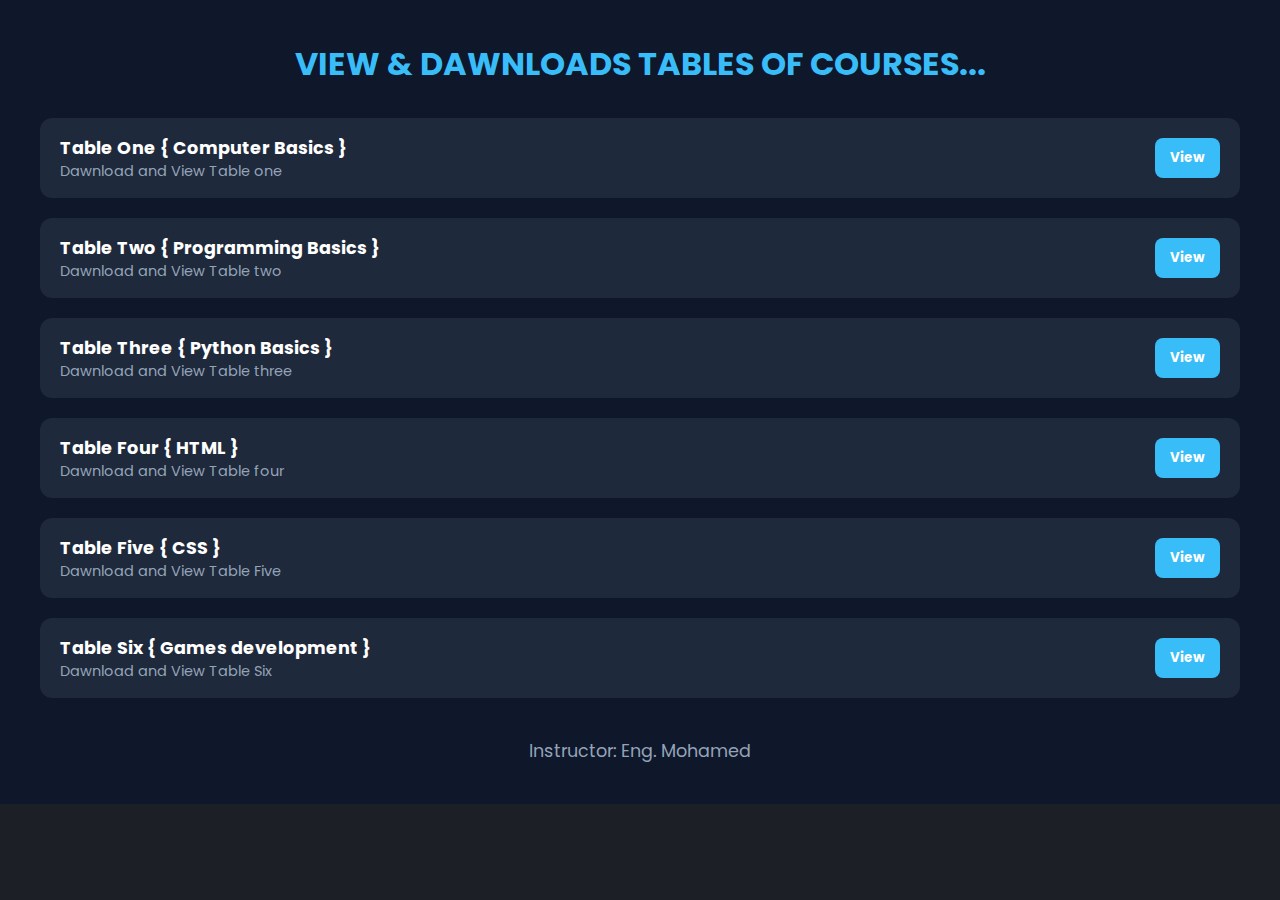
<file: Tables.html>
<!DOCTYPE html>
<html lang="en">
  <head>
    <meta charset="UTF-8">
    <meta name="viewport" content="width=device-width, initial-scale=1.0">
    <title>View & Dawnloads Tables</title>
    <link rel="shortcut icon" href="photo/1.ico" type="image/x-icon">
    <link rel="stylesheet" href="style.css">
</head>
<body>
  <section class="tables-section">
  <h1 class="tables-title">view & dawnloads tables of courses...</h1>

  <div class="tables-container">
    <div class="tables-card">
      <div class="tables-info">
        <strong>Table One { Computer Basics }</strong>
        <small>Dawnload and View Table one</small>
      </div>
      <a href="Dawnload Tables of Course/Computer basics - Sheet1.pdf" target="_blank" rel="noopener noreferrer"><button class="view-btn">View</button></a>
    </div>

    <div class="tables-card">
      <div class="tables-info">
        <strong>Table Two { Programming Basics }</strong>
        <small>Dawnload and View Table two</small>
      </div>
      <a href="Dawnload Tables of Course/Programming Basics - Sheet1.pdf" target="_blank" rel="noopener noreferrer"><button class="view-btn">View</button></a>
    </div>

    <div class="tables-card">
      <div class="tables-info">
        <strong>Table Three { Python Basics }</strong>
        <small>Dawnload and View Table three</small>
      </div>
      <a href="Dawnload Tables of Course/Python basics  - Sheet2.pdf" target="_blank" rel="noopener noreferrer"><button class="view-btn">View</button></a>
    </div>
    
    <div class="tables-card">
      <div class="tables-info">
        <strong>Table Four { HTML }</strong>
        <small>Dawnload and View Table four</small>
      </div>
      <a href="Dawnload Tables of Course/HTML - P & D Group - Sheet1.pdf" target="_blank" rel="noopener noreferrer"><button class="view-btn">View</button></a>
    </div>

    <div class="tables-card">
      <div class="tables-info">
        <strong>Table Five { CSS }</strong>
        <small>Dawnload and View Table Five</small>
      </div>
      <a href="Dawnload Tables of Course/CSS - P & D Group - Sheet1.pdf" target="_blank" rel="noopener noreferrer"><button class="view-btn">View</button></a>
    </div>

    <div class="tables-card">
      <div class="tables-info">
        <strong>Table Six { Games development }</strong>
        <small>Dawnload and View Table Six</small>
      </div>
      <a href="Dawnload Tables of Course/Games development - P & D Group - Sheet1.pdf" target="_blank" rel="noopener noreferrer"><button class="view-btn">View</button></a>
    </div>

  </div>

  <div class="footer-tables">Instructor: Eng. Mohamed</div>
</section>

</body>
</html>
</file>
<file: style.css>
@import url('https://fonts.googleapis.com/css2?family=Poppins:wght@700&display=swap');


* {
    margin: 0;
    padding: 0;
    box-sizing: border-box;
    scroll-behavior: smooth;
    font-family: "poppins", "serif";
    direction: ltr;
}
body {
    background-color: #222831;
    padding: 0 30px;
}
header {
    display: flex;
    justify-content: space-between;
    align-items: center;
    margin: 2rem auto;
    max-width: 1200px;
}
.navigation ul{
display: flex;
list-style-type: none;
gap: 2rem;
}
.navigation a{
    text-decoration: none;
    color: #eeeeee;
}
.navigation a:hover{
    color: #C5A55C;
}
.logo1{
color: #C5A55C;
text-transform: capitalize;
text-overflow: ellipsis;
}
hr{
    opacity: 10%;
}

/*********************************************/

.hero{
    display: flex;
    justify-content: space-between;
    align-items: center;
    margin: 80px auto;
    max-width: 1200px;
}
.heroSub{
    display: flex;
    flex-direction: column;
    gap: 0.5rem;
}
.name{
    font-size: 3rem;
    color: white;
}
.title{
    font-size: 4rem;
    color: #00adb5;
}
.heroBtns{
    display: flex;
    gap: 16px;
    margin-top: 1.5rem;
}
.contactme{
    background-color: #00adb5;
    color: #eeeeee;
    border-radius: 24px;
    text-decoration: none;
    padding: 0.5rem 1.5rem;
    text-shadow: 0px 4px 4px rgba(0, 0, 0, 0.5);
}

/***********************************************/

.about-section {
  padding: 80px 0;
}

.about-content {
  display: flex;
  align-items: center;
  justify-content: space-between;
  flex-wrap: wrap;
}

.about-image {
  flex: 1;
  text-align: center;
  padding-right: 30px;
}

.about-image img {
  max-width: 100%;
  height: auto;
  border-radius: 10px;
}

.about-text {
  flex: 1;
}

.about-text h2 {
  font-size: 36px;
  margin-bottom: 20px;
  color: #eeeeee;
}

.about-text h2 span {
  color: #00adb5;
}

.about-text p {
  font-size: 18px;
  line-height: 1.6;
  color: #f0f8ff;
  opacity: 60%;
}

/***********************************************/

.learn{
    display: flex;
    justify-content: space-between;
    align-items: center;
    margin: 80px auto;
    max-width: 1200px;
}
.learnSub{
    display: flex;
    flex-direction: column;
    gap: 0.5rem;
    flex: 1;
}
.name2{
    font-size: 2rem;
    color: rgb(243, 243, 243);
}
.title2{
    font-size: 18px;
    line-height: 1.6;
    color: #f0f8ff;
    opacity: 50%;
    color: #ffffff;
}
.learnBtns{
    display: flex;
    gap: 16px;
    margin-top: 1.5rem;
}
.link-Btns{
    background-color: #00adb5;
    color: #eeeeee;
    border-radius: 24px;
    text-decoration: none;
    padding: 0.5rem 1.5rem;
    text-shadow: 0px 4px 4px rgba(0, 0, 0, 0.5);
}
span{
  color: #C5A55C;
}

/********************************************/

.ctrl-plus-p {
  background-color: #0f172a;
  font-family: 'Segoe UI', Tahoma, Geneva, Verdana, sans-serif;
  color: white;
  margin: 0;
  padding: 0;
}

#returnHint {
  position: fixed;
  bottom: 15px;
  left: 15px;
  background-color: #1e293b;
  color: #38bdf8;
  padding: 10px 20px;
  border-radius: 8px;
  box-shadow: 0 0 10px #0ea5e9;
  font-weight: bold;
  font-size: 0.95rem;
  z-index: 1000;
}


/********************************************/

details {
      background-color: transparent;
      border-radius: 12px;
      padding: 25px;
      margin-top: 40px;
      box-shadow: 0 0 10px rgba(56, 189, 248, 0.3);
      transition: 1s;
      
    }
    summary {
      font-size: 1.5rem;
      font-weight: bold;
      color: #00ffff;
      cursor: pointer;
    }
    ul.laws {
      margin-top: 20px;
      padding-left: 25px;
    }
    ul.laws li {
      position: relative;
      padding-right: 30px;
      margin-bottom: 15px;
      color: #00ffff;
      font-size: 1.1rem;
    }
    ul.laws li::before {
      position: absolute;
      right: 0;
      color: #00ffff;
    }

    .download-link a {
      color: #00fff7;
      text-decoration: none;
      padding: 5px 0;
      display: inline-block;
    }

.rules-section {
    margin: 80px auto;
    max-width: 1200px;
    display: flex;
    justify-content: space-between;
    align-items: center;
    flex-wrap: wrap;
}

.rules-container {
    display: flex;
    justify-content: space-between;
    align-items: center;
    flex-wrap: wrap;
    width: 100%;
}

.rules-text {
    flex: 1;
    padding-right: 30px;
    display: flex;
    flex-direction: column;
    gap: 1rem;
}

.rules-title {
    font-size: 2rem;
    color: #eeeeee;
}

.rules-desc {
    font-size: 18px;
    line-height: 1.6;
    color: #f0f8ff;
    opacity: 60%;
}

.rules-btn {
    background-color: #00adb5;
    color: #eeeeee;
    border-radius: 24px;
    text-decoration: none;
    padding: 0.5rem 1.5rem;
    font-weight: bold;
    box-shadow: 0px 4px 4px rgba(0, 0, 0, 0.5);
    transition: background-color 0.3s ease;
    display: inline-block;
    width: fit-content;
}

.rules-btn:hover {
    background-color: #019aa2;
}

.rules-image {
    flex: 1;
    text-align: center;
}

.rules-image img {
    max-width: 100%;
    height: auto;
    border-radius: 10px;
}

/***********************************************/
.Interactive-lectures{
  padding: 60px 30px;
  background-color: #171f2b; 
  color: #fff;
  font-family: 'Cairo', sans-serif;
}
/***********************************************/
.sessions-body {
  background-color: #0f172a;
  color: white;
  padding: 40px;
  margin: 0;
}
.sessions-h1 {
  text-align: center;
  margin-bottom: 30px;
  color: #38bdf8;
}
.session {
  background-color: #1e293b;
  border-radius: 12px;
  padding: 20px;
  margin-bottom: 20px;
  display: flex;
  justify-content: space-between;
  align-items: center;
}
.session-info {
  display: flex;
  flex-direction: column;
}
.join-btn {
  background-color: #38bdf8;
  color: white;
  padding: 10px 15px;
  border: none;
  border-radius: 8px;
  font-weight: bold;
  cursor: pointer;
}
.join-btn:disabled {
  background-color: gray;
  cursor: not-allowed;
}

.footer-sessions {
  text-align: center;
  margin-top: 2.5rem;
  color: #94a3b8;
  font-size: 1.1rem;
}
/***********************************************/
.section1{
  background-color: #171f2b;
}
/***********************************************/
.workspace {
  background-color: #171f2b;
  padding: 60px 20px;
  color: #fff;
  margin: 80px auto;
  border-radius: 20px;
}

.workspace-header {
  text-align: center;
  margin-bottom: 40px;
}

.workspace-header h2 {
  font-size: 2.5rem;
  color: #00adb5;
}

.workspace-header p {
  font-size: 1rem;
  color: #ccc;
}

.workspace-cards {
  display: flex;
  gap: 30px;
  justify-content: space-between;
  flex-wrap: wrap;
}

.card {
  background-color: #2c343f;
  flex: 1 1 30%;
  padding: 20px;
  border-radius: 16px;
  transition: 0.3s;
  box-shadow: 0 0 15px rgba(0,0,0,0.2);
}
.card h3{
  font-size: 1.4rem;
  color: #C5A55C;
  margin-bottom: 10px;
}

.card p{
  color: #eee;
  opacity: 0.7;
  margin-bottom: 20px;
}

.card a{
  text-decoration: none;
  background-color: #00adb5;
  color: white;
  padding: 10px 15px;
  border-radius: 10px;
  font-weight: bold;
  display: inline-block;
}

.card:hover{
  transform: translateY(-5px);
  background-color: #374151;
}

@media (max-width: 768px) {
  .workspace-cards {
    flex-direction: column;
  }

  .card {
    flex: 1 1 100%;
  }
}

/***********************************************/
.tables-section {
  background-color: #0f172a;
  color: white;
  font-family: 'Segoe UI', Tahoma, Geneva, Verdana, sans-serif;
  padding: 40px 20px;
}

.tables-title {
  text-align: center;
  margin-bottom: 30px;
  color: #38bdf8;
  text-transform: uppercase;

}

.tables-container {
  max-width: 1200px;
  margin: 0 auto;
}

.tables-card {
  background-color: #1e293b;
  border-radius: 12px;
  padding: 20px;
  margin-bottom: 20px;
  display: flex;
  justify-content: space-between;
  align-items: center;
  height: 80px;
  box-sizing: border-box;
}

.tables-info {
  display: flex;
  flex-direction: column;
}

.tables-info strong {
  font-size: 1.1rem;
}

.tables-info small {
  font-size: 14.5px;
  color: #94a3b8;
}

.view-btn {
  background-color: #38bdf8;
  color: white;
  padding: 10px 15px;
  border: none;
  border-radius: 8px;
  font-weight: bold;
  cursor: pointer;
  transition: 0.2s;
}

.view-btn:hover {
  background-color: #0ea5e9;
}

.footer-tables {
  text-align: center;
  margin-top: 2.5rem;
  color: #94a3b8;
  font-size: 1.1rem;
}

/**********************************************/
body {
  margin: 0;
  padding: 0;
  background-color: #1d1f27;
  font-family: Arial, sans-serif;
}

.HTMLandCSSEditor {
  text-align: center;
  color: #00adb5;
  padding: 30px 0 10px;
}

.editor-container {
  display: flex;
  flex-wrap: wrap;
  gap: 20px;
  max-width: 1200px;
  margin: 0 auto;
  padding: 0 20px;
}

.editor-box {
  flex: 1;
  display: flex;
  flex-direction: column;
  margin-bottom: 10px;
}

.editor-box label {
  margin-bottom: 8px;
  font-weight: bold;
  color: #C5A55C;
  font-size: 16px;
  padding-left: 5px;
}

textarea {
  height: 200px;
  padding: 12px;
  border-radius: 10px;
  border: none;
  font-family: monospace;
  font-size: 14px;
  resize: vertical;
  background-color: #2c343f;
  color: white;
}

.editor-buttons {
  display: flex;
  justify-content: center;
  gap: 15px;
  margin-top: 25px;
  flex-wrap: wrap;
}

.editor-buttons button {
  background-color: #00adb5;
  color: white;
  padding: 10px 20px;
  border: none;
  border-radius: 10px;
  font-weight: bold;
  cursor: pointer;
  transition: 0.3s;
}

.editor-buttons button:hover {
  background-color: #019aa2;
}

iframe {
  width: 100%;
  height: 300px;
  border-radius: 10px;
  background-color: white;
  border: 1px solid #444;
  margin-top: 30px;
}

.upload-box {
  text-align: center;
  margin-top: 30px;
}


.upload-box input[type="file"] {
  background-color: #2c343f;
  padding: 10px;
  border: none;
  color: #C5A55C;
  border-radius: .9375rem;
}

@media (max-width: 768px) {
  .editor-container {
    flex-direction: column;
  }
}
/**********************************************/
 .run-code-section {
    text-align: center;
    padding: 60px 20px;
    background-color: #1e293b;
    color: #f1f5f9;
  }

  .run-code-section h2 {
    font-size: 2.5rem;
    color: #38bdf8;
    margin-bottom: 15px;
  }

  .run-code-section p {
    font-size: 1.1rem;
    color: #94a3b8;
    margin-bottom: 25px;
  }

  .filter-buttons {
    display: flex;
    justify-content: center;
    flex-wrap: wrap;
    gap: 10px;
    margin-bottom: 30px;
  }

  .filter-buttons button {
    padding: 10px 20px;
    font-size: 0.95rem;
    border: none;
    border-radius: 8px;
    background-color: #334155;
    color: white;
    cursor: pointer;
    transition: background-color 0.2s ease;
  }

  .filter-buttons button:hover {
    background-color: #475569;
  }

  .run-buttons {
    display: flex;
    flex-wrap: wrap;
    justify-content: center;
    gap: 15px;
  }

  .run-btn {
    padding: 12px 20px;
    font-size: 1rem;
    font-weight: bold;
    border: none;
    border-radius: 10px;
    text-decoration: none;
    color: #ffffff;
    background-color: #334155;
    transition: all 0.25s ease;
  }

  .run-btn:hover {
    transform: scale(1.03);
    background-color: #3b495c;
  }

  .htmlcss     {background-color: #3b82f6; }
  .python      {background-color: #10b981; }
  .javascript  {background-color: #f59e0b; }
  .java        {background-color: #dc2626; }
  .c           {background-color: #0ea5e9; }
  .cpp         {background-color: #6366f1; }
  .ruby        {background-color: #be123c; }
  .php         {background-color: #6b7280; }
  .go          {background-color: #14b8a6; }
  .swift       {background-color: #f97316; }
  .rust        {background-color: #df1818e3; }  
  .kotlin      {background-color: #7c3aed; }  
  .typescript  {background-color: #0284c7; }  
  .bash        {background-color: #647183; }  
  .dart        {background-color: #0ea5e9; }  
  .sass        {background-color: #4e51e4; }
  .csharp      {background-color: #14b8a6;}
  .node        {background-color: #dd1c86;}
  .sql         {background-color: #be123c;}
  .angular     {background-color: #b32facbd;}
/**********************************************/
.viewanddownloadcertificate{
    background-color: #00adb5;
    color: #eeeeee;
    border-radius: 25px;
    text-decoration: none;
    padding: 0.5rem 1.5rem;
    text-shadow: 0px 4px 4px rgba(0, 0, 0, 0.5);
    width: 171.5px;
}
/**********************************************/

/* ===== Custom returnHint (keyboard hint) ===== */
#returnHint {
  position: fixed;
  bottom: 20px;
  left: 20px;
  background: linear-gradient(145deg, #264496, #2563eb);
  color: #ffffff;
  padding: 10px;
  border-radius: 50%;
  box-shadow: 0 0 13.5px #4482e6;
  cursor: pointer;
  z-index: 999;
  overflow: hidden;
  width: 50px;
  height: 50px;
  transition: all 0.4s ease-in-out;
  opacity: 0;
  transform: scale(0.8);
}

#returnHint.visible {
  opacity: 1;
  animation: showHint 0.6s ease-out forwards;
}

@keyframes showHint {
  0% {
    opacity: 0;
    transform: scale(0.8);
  }
  100% {
    opacity: 1;
    transform: scale(1);
  }
}

#returnHint:hover {
  width: 355px;
  height: auto;
  padding: 15px 25px;
  border-radius: 12px;
}

#returnHint .text {
  opacity: 0;
  white-space: nowrap;
  transition: opacity 0.3s ease;
  font-weight: bold;
}

#returnHint:hover .text {
  opacity: 1;
}


/**********************************************/
.cards-wrapper {
  display: flex;
  flex-wrap: wrap;
  justify-content: center;
  gap: 20px;
  padding: 20px;
}
 
.card4 {
  overflow: visible;
  width: 270px;
  height: 390px;
}

.content {
  width: 100%;
  height: 100%;
  transform-style: preserve-3d;
  transition: transform 300ms;
  box-shadow: 0px 0px 10px 1px #000000ee;
  border-radius: 7px;
}

.front, .back {
  background-color: #151515;
  position: absolute;
  width: 100%;
  height: 100%;
  backface-visibility: hidden;
  -webkit-backface-visibility: hidden;
  border-radius: 7px;
  overflow: hidden;
}

.back {
  width: 100%;
  height: 100%;
  justify-content: center;
  display: flex;
  align-items: center;
  overflow: hidden;
}

.back::before {
  position: absolute;
  content: ' ';
  display: block;
  width: 360px;
  height: 360%;
  background: linear-gradient(90deg, transparent, #ff9966, #ff9966, #ff9966, #ff9966, transparent);
  animation: rotation_481 5000ms infinite linear;
}

.back-content {
  position: absolute;
  width: 99%;
  height: 99%;
  background-color: #151515;
  border-radius: 5px;
  color: white;
  display: flex;
  flex-direction: column;
  justify-content: center;
  align-items: center;
  gap: 30px;
}

.card4:hover .content {
  transform: rotateY(180deg);
}

@keyframes rotation_481 {
  0% {
    transform: rotateZ(0deg);
  }

  0% {
    transform: rotateZ(360deg);
  }
}

.front {
  transform: rotateY(180deg);
  color: white;
}

.front .front-content {
  position: absolute;
  width: 100%;
  height: 100%;
  padding: 10px;
  display: flex;
  flex-direction: column;
  justify-content: space-between;
}

.front-content .badge {
  background-color: #00000055;
  padding: 2px 10px;
  border-radius: 10px;
  backdrop-filter: blur(2px);
  width: fit-content;
}

.description {
  box-shadow: 0px 0px 10px 5px #00000088;
  width: 100%;
  padding: 10.5px;
  background-color: #00000099;
  backdrop-filter: blur(5px);
  border-radius: 5px;
}

.title4 {
  font-size: 16px;
  max-width: 100%;
  display: flex;
  justify-content: space-between;
}

.title4 p {
  color:#00fff7;
  display: flex;
  justify-items: center;
}

.card4-footer {
  color: #ffffff88;
  margin-top: 7px;
  font-size: 13px;
}

.front .img {
  position: absolute;
  width: 100%;
  height: 100%;
  object-fit: cover;
  object-position: center;
}

.circle {
  width: 90px;
  height: 90px;
  border-radius: 50%;
  background-color: #ffbb66;
  position: relative;
  filter: blur(15px);
  animation: floating 2600ms infinite linear;
}

#bottom {
  background-color: #ff8866;
  left: 50px;
  top: 0px;
  width: 150px;
  height: 150px;
  animation-delay: -800ms;
}

#right {
  background-color: #ff2233;
  left: 160px;
  top: -80px;
  width: 30px;
  height: 30px;
  animation-delay: -1800ms;
}

@keyframes floating {
  0% {
    transform: translateY(0px);
  }

  50% {
    transform: translateY(10px);
  }

  100% {
    transform: translateY(0px);
  }
}
/**********************************************/
.contactContainer {
  display: flex;
  flex-direction: column;
  align-items: center;
  justify-content: space-around;
  gap: 2rem;
  margin: 2rem auto;
  max-width: 1200px;
  opacity: 0;
  transform: translateY(50px);
  transition: opacity 1s ease, transform 1s ease;
}

.contactContainer.show {
  opacity: 1;
  transform: translateY(0);
}

.contactTitle {
  display: flex;
  align-items: center;
  justify-content: center;
  gap: 5px;
  margin-bottom: 10px;
  font-size: 2rem;
}
.contact {
  display: flex;
  align-items: center;
  justify-content: center;
  margin-right: 5rem;
  gap: 20rem;
  flex-wrap: wrap;
}

.contact {
   /* علشان الموبايل */
  gap: 3rem;
  margin: 0 auto;
}
.contact h3,
.contact a {
  color: #eeeeee;
  text-decoration: none;
}
.emailAndPhone {
  display: flex;
  align-items: center;
  justify-content: center;
  gap: 5px;
}

.socialMedia {
  display: flex;
  align-items: center;
  justify-content: center;
  gap: 3rem;
}
.socialMedia a {
  display: flex;
  align-items: center;
  justify-content: center;
  border-radius: 50px;
  background-color: rgba(57, 62, 70, 0.5);
  backdrop-filter: blur(4px);
  padding: 1rem;
}
.socialMedia img {
  width: 24px;
  height: 24px;
}
.contactHeading {
  font-size: 2.5rem;
  color: #00adb5;
  text-align: center;
}
.socialMedia a:hover {
  transform: scale(1.1);
  background-color: #00adb5;
  transition: all 0.3s ease-in-out;
}
/**********************************************/
label {
  color: #eeeeee;
  position: absolute;
  left: 40%;
  margin-top: 2.1875rem;
}
hr{
  opacity: 20.5%;
}
.Hello{
  opacity: 0%;
}
.span2{
  opacity: 0%;
}
/******************************************************/
/******************************************************/
/*الريسبونسيف*/
/* للموبايلات الصغيرة جدًا (أقل من 400px) */
@media (max-width: 400px) {
  body {
    padding: 10px;
  }

  .editor-box label,
  .run-code-section h2,
  .run-code-section p,
  .contactHeading,
  .contactTitle {
    font-size: 14px !important;
  }

  .editor-buttons button,
  .filter-buttons button,
  .run-btn {
    padding: 8px 12px;
    font-size: 12px;
  }

  iframe {
    height: 200px;
  }

  .card4 {
    width: 100%;
    height: 350px;
  }

  .contact {
    flex-direction: column;
    gap: 1.5rem;
  }

  label {
    left: 30%;
  }
}

/* للموبايلات العامة والتابلت الصغيرة */
@media (max-width: 768px) {
  .editor-container {
    flex-direction: column;
    padding: 0 10px;
  }

  .editor-box textarea {
    height: 180px;
  }

  .run-code-section h2 {
    font-size: 2rem;
  }

  .run-code-section p {
    font-size: 1rem;
  }

  .card4 {
    width: 90%;
    height: 380px;
  }

  .contact {
    gap: 2rem;
  }

  .contactHeading {
    font-size: 2rem;
  }

  .filter-buttons {
    gap: 8px;
  }

  .run-btn {
    padding: 10px 16px;
    font-size: 14px;
  }

  .socialMedia {
    gap: 1.5rem;
  }
}

@media (max-width: 480px) {
  body {
    padding: 0 15px;
  }
}
/* للأجهزة المتوسطة زي الآيباد والتابلت العريض */
@media (max-width: 1024px) {
  .editor-container {
    gap: 15px;
  }

  .run-code-section h2 {
    font-size: 2.2rem;
  }

  .card4 {
    width: 45%;
  }

  .contact {
    gap: 5rem;
  }
}

/* للشاشات الكبيرة (ديسكتوب واسع، لابتوب 1080p فما فوق) */
@media (min-width: 1200px) {
  .editor-container {
    max-width: 1100px;
  }

  .card4 {
    width: 270px;
    height: 390px;
  }

  .contactContainer {
    gap: 3rem;
  }
}
</file>
